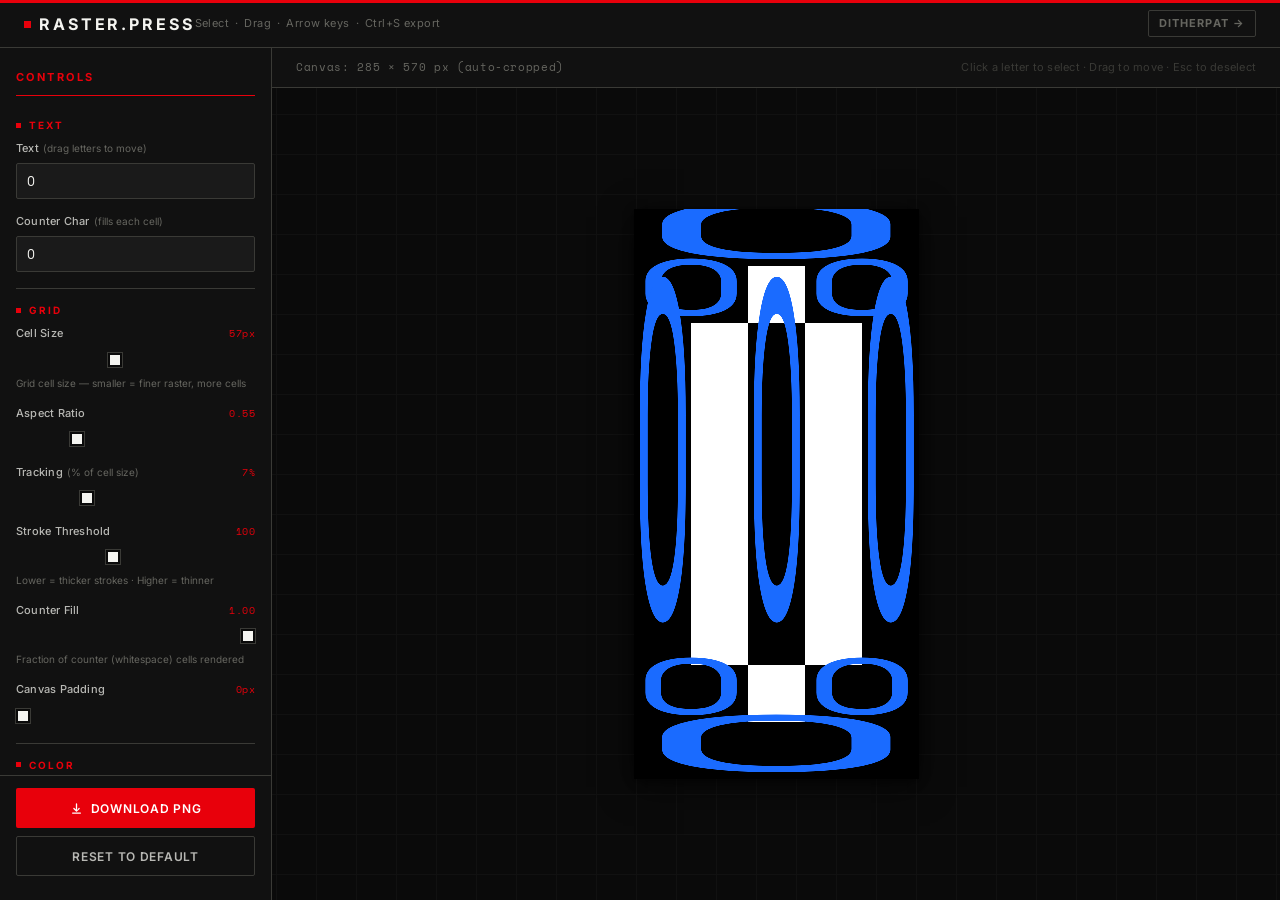
<file: index.html>
<!DOCTYPE html>
<html lang="en">
<head>
  <meta charset="UTF-8">
  <meta name="viewport" content="width=device-width, initial-scale=1.0">
  <title>RASTER.PRESS</title>
  <meta name="description" content="RASTER.PRESS Pixel Typography Creative Playground — per-letter rotation, scale, skew, gradient, grain, animation and more.">

  <link rel="preconnect" href="https://fonts.googleapis.com">
  <link rel="preconnect" href="https://fonts.gstatic.com" crossorigin>
  <link href="https://fonts.googleapis.com/css2?family=Space+Mono:ital,wght@0,400;0,700;1,400&family=Syne:wght@400;700;800&family=Inter:wght@300;400;500;600&family=Bebas+Neue&family=Anton&family=Fjalla+One&family=Barlow+Condensed:wght@400;600;800&family=Rokkitt:wght@400;700;900&family=Zilla+Slab:wght@400;700&family=Playfair+Display:ital,wght@0,400;0,700;0,900;1,700&family=Cormorant+Garamond:ital,wght@0,400;1,400;1,700&family=DM+Sans:wght@400;700;800&family=Righteous&family=Abril+Fatface&display=swap" rel="stylesheet">
  <link rel="stylesheet" href="style.css">
</head>
<body>

  <!-- ── Top Navigation Bar ───────────────────────── -->
  <nav class="topbar" role="banner">
    <div class="brand">
      <span class="brand-dot" aria-hidden="true"></span>
      <span class="brand-name">RASTER.PRESS</span>
    </div>
    <span class="topbar-hint">Select &thinsp;&middot;&thinsp; Drag &thinsp;&middot;&thinsp; Arrow keys &thinsp;&middot;&thinsp; Ctrl+S export</span>
    <a href="./ditherpat.html" style="margin-left:auto;font-size:11px;font-weight:700;color:var(--paper-3);text-decoration:none;letter-spacing:0.10em;text-transform:uppercase;transition:color 200ms ease;padding:4px 10px;border:1px solid var(--paper-4);border-radius:2px;" onmouseover="this.style.color='var(--paper)';this.style.borderColor='var(--paper-3)'" onmouseout="this.style.color='var(--paper-3)';this.style.borderColor='var(--paper-4)'">DitherPat →</a>
  </nav>

  <!-- ── Main Application Layout ──────────────────── -->
  <main class="main-layout" role="main">

    <!-- Left Control Panel -->
    <aside class="control-panel" role="complementary" aria-label="Controls">
      <div class="panel-scroll-area">
      <div class="panel-title">Controls</div>

      <!-- ── Per-Letter Panel (hidden by default) ── -->
      <div id="per-letter-panel" class="per-letter-panel" style="display:none;">
        <div class="selected-badge">
          <span class="badge-dot-sm"></span>
          <span id="selected-badge-text">Letter selected</span>
        </div>
        <div class="per-letter-inner">
          <div class="pl-header">✦ Per-Letter Overrides</div>

          <div class="control-group">
            <label class="control-label" for="pl-rotation">
              Rotation
              <span class="value-badge" id="pl-rotation-val">0°</span>
            </label>
            <input type="range" id="pl-rotation" class="slider" min="-180" max="180" value="0" step="1">
          </div>

          <div class="control-group">
            <label class="control-label" for="pl-scale">
              Scale
              <span class="value-badge" id="pl-scale-val">1×</span>
            </label>
            <input type="range" id="pl-scale" class="slider" min="0.25" max="3" value="1" step="0.05">
          </div>

          <div class="control-group">
            <label class="control-label" for="pl-skew">
              Skew
              <span class="hint-inline">(simulates italic)</span>
              <span class="value-badge" id="pl-skew-val">0°</span>
            </label>
            <input type="range" id="pl-skew" class="slider" min="-45" max="45" value="0" step="1">
          </div>

          <div class="control-group">
            <label class="control-label" for="pl-color">Fill Color Override</label>
            <div class="color-swatch-wrap">
              <input type="color" id="pl-color" class="color-input" value="#1a6bff">
              <span class="color-hex" id="pl-color-hex">#1a6bff</span>
            </div>
          </div>

          <div class="control-group">
            <label class="control-label" for="pl-fill-char">Fill Character Override</label>
            <input type="text" id="pl-fill-char" class="text-input" value="O" maxlength="2"
                   placeholder="Single char" autocomplete="off" spellcheck="false">
          </div>

          <div class="control-group">
            <label class="control-label" for="pl-kerning">
              Kerning
              <span class="hint-inline">(space before letter)</span>
              <span class="value-badge" id="pl-kerning-val">0.00</span>
            </label>
            <input type="range" id="pl-kerning" class="slider" min="-0.5" max="0.5" value="0" step="0.01">
          </div>

          <div class="control-group">
            <label class="control-label" for="pl-cell-size">
              Cell Size
              <span class="hint-inline">(re-rasterizes letter)</span>
              <span class="value-badge" id="pl-cell-size-val">Global</span>
            </label>
            <input type="range" id="pl-cell-size" class="slider" min="20" max="110" value="57" step="1">
            <button class="btn-cell-global" id="cell-size-global-btn">↺ Use Global</button>
          </div>

          <div class="pl-actions">
            <button class="btn-pl-reset" id="reset-letter-btn">↺ Reset Letter</button>
            <button class="btn-pl-deselect" id="deselect-btn">⤢ Deselect</button>
          </div>
        </div>

        <!-- Global controls accordion header -->
        <div class="accordion-header" id="global-accordion-header">
          <span>Global Controls</span>
          <span class="accordion-arrow">▾</span>
        </div>
      </div>

      <!-- ── Global Controls (collapsible accordion) ── -->
      <div id="global-controls-accordion">

        <!-- Text Section -->
        <div class="section-block">
          <div class="section-label">Text</div>

          <div class="control-group">
            <label class="control-label" for="big-text">
              Text
              <span class="hint-inline">(drag letters to move)</span>
            </label>
            <input type="text" id="big-text" class="text-input" value="O" maxlength="10"
                   placeholder="Type letters…" autocomplete="off" spellcheck="false">
          </div>

          <div class="control-group">
            <label class="control-label" for="small-text">
              Counter Char
              <span class="hint-inline">(fills each cell)</span>
            </label>
            <input type="text" id="small-text" class="text-input" value="O"
                   placeholder="Single char" autocomplete="off" spellcheck="false">
          </div>
        </div>

        <div class="panel-divider"></div>

        <!-- Grid Section -->
        <div class="section-block">
          <div class="section-label">Grid</div>

          <div class="control-group">
            <label class="control-label" for="pixel-height">
              Cell Size
              <span class="value-badge" id="pixel-height-val">57px</span>
            </label>
            <input type="range" id="pixel-height" class="slider" min="20" max="110" value="57" step="1">
            <p class="hint">Grid cell size — smaller = finer raster, more cells</p>
          </div>

          <div class="control-group">
            <label class="control-label" for="width-ratio">
              Aspect Ratio
              <span class="value-badge" id="width-ratio-val">0.55</span>
            </label>
            <input type="range" id="width-ratio" class="slider" min="0.25" max="1.5" value="0.55" step="0.01">
          </div>

          <div class="control-group">
            <label class="control-label" for="tracking">
              Tracking
              <span class="hint-inline">(% of cell size)</span>
              <span class="value-badge" id="tracking-val">7%</span>
            </label>
            <input type="range" id="tracking" class="slider" min="-0.30" max="1.00" value="0.07" step="0.01">
          </div>

          <div class="control-group">
            <label class="control-label" for="ink-threshold">
              Stroke Threshold
              <span class="value-badge" id="ink-threshold-val">100</span>
            </label>
            <input type="range" id="ink-threshold" class="slider" min="20" max="220" value="100" step="1">
            <p class="hint">Lower = thicker strokes · Higher = thinner</p>
          </div>

          <div class="control-group">
            <label class="control-label" for="fill-density">
              Counter Fill
              <span class="value-badge" id="fill-density-val">1.00</span>
            </label>
            <input type="range" id="fill-density" class="slider" min="0.05" max="1" value="1" step="0.01">
            <p class="hint">Fraction of counter (whitespace) cells rendered</p>
          </div>

          <div class="control-group">
            <label class="control-label" for="canvas-padding">
              Canvas Padding
              <span class="value-badge" id="canvas-padding-val">0px</span>
            </label>
            <input type="range" id="canvas-padding" class="slider" min="0" max="80" value="0" step="2">
          </div>
        </div>

        <div class="panel-divider"></div>

        <!-- Color Section -->
        <div class="section-block">
          <div class="section-label">Color</div>

          <div class="color-row">
            <div class="color-group">
              <label class="control-label" for="bg-color">Background</label>
              <div class="color-swatch-wrap">
                <input type="color" id="bg-color" class="color-input" value="#000000">
                <span class="color-hex" id="bg-color-hex">#000000</span>
              </div>
            </div>
            <div class="color-group">
              <label class="control-label" for="char-color">Fill Color</label>
              <div class="color-swatch-wrap">
                <input type="color" id="char-color" class="color-input" value="#1a6bff">
                <span class="color-hex" id="char-color-hex">#1a6bff</span>
              </div>
            </div>
          </div>

          <div class="control-group">
            <label class="control-label" for="hollow-color">Stroke Color</label>
            <div class="color-swatch-wrap">
              <input type="color" id="hollow-color" class="color-input" value="#ffffff">
              <span class="color-hex" id="hollow-color-hex">#ffffff</span>
            </div>
          </div>

          <!-- Gradient -->
          <div class="control-group">
            <label class="control-label">Gradient</label>
            <div class="grad-pills">
              <button class="grad-pill active" data-grad="none">None</button>
              <button class="grad-pill" data-grad="linear-h">→ H</button>
              <button class="grad-pill" data-grad="linear-v">↓ V</button>
              <button class="grad-pill" data-grad="radial">◎ Radial</button>
            </div>
          </div>

          <div id="gradient-colors" class="color-row" style="display:none;">
            <div class="color-group">
              <label class="control-label" for="gradient-a">From</label>
              <div class="color-swatch-wrap">
                <input type="color" id="gradient-a" class="color-input" value="#1a6bff">
                <span class="color-hex" id="gradient-a-hex">#1a6bff</span>
              </div>
            </div>
            <div class="color-group">
              <label class="control-label" for="gradient-b">To</label>
              <div class="color-swatch-wrap">
                <input type="color" id="gradient-b" class="color-input" value="#a371f7">
                <span class="color-hex" id="gradient-b-hex">#a371f7</span>
              </div>
            </div>
          </div>

          <!-- Grain -->
          <div class="control-group">
            <label class="control-label" for="grain-amount">
              Grain / Noise
              <span class="value-badge" id="grain-amount-val">0.00</span>
            </label>
            <input type="range" id="grain-amount" class="slider" min="0" max="1" value="0" step="0.01">
          </div>
        </div>

        <div class="panel-divider"></div>

        <!-- ── Gradient Layer Section ── -->
        <div class="section-block" id="gradient-layer-section">
          <div class="gl-header">
            <div class="section-label" style="margin-bottom:0">Gradient Layer</div>
            <label class="switch" title="Enable gradient layer">
              <input type="checkbox" id="gl-toggle">
              <span class="switch-track"></span>
            </label>
          </div>

          <div id="gl-body" style="display:none;">

            <!-- Opacity -->
            <div class="control-group" style="margin-top:12px">
              <label class="control-label" for="gl-opacity">
                Opacity
                <span class="value-badge" id="gl-opacity-val">100%</span>
              </label>
              <input type="range" id="gl-opacity" class="slider" min="0" max="1" value="1" step="0.01">
            </div>

            <!-- Blend target -->
            <div class="control-group">
              <label class="control-label">Apply To</label>
              <div class="layout-toggle" role="group">
                <button class="toggle-btn" data-blend="bg" id="gl-blend-bg">BG</button>
                <button class="toggle-btn" data-blend="fill" id="gl-blend-fill">Fill</button>
                <button class="toggle-btn active" data-blend="both" id="gl-blend-both">Both</button>
              </div>
            </div>

            <!-- Brush size -->
            <div class="control-group">
              <label class="control-label" for="gl-brush">
                Brush Size
                <span class="value-badge" id="gl-brush-val">16px</span>
              </label>
              <input type="range" id="gl-brush" class="slider" min="4" max="80" value="16" step="2">
            </div>

            <!-- Grain -->
            <div class="control-group">
              <label class="control-label" for="gl-grain">
                Grain
                <span class="value-badge" id="gl-grain-val">0%</span>
              </label>
              <input type="range" id="gl-grain" class="slider" min="0" max="1" value="0" step="0.01">
            </div>

            <!-- Stroke groups list -->
            <div class="control-group">
              <label class="control-label">Stroke Colors</label>
              <div id="gl-group-list" class="gl-group-list" aria-live="polite"></div>
              <button class="gl-add-btn" id="gl-add-group">
                <svg width="11" height="11" viewBox="0 0 11 11" fill="none" aria-hidden="true">
                  <path d="M5.5 1v9M1 5.5h9" stroke="currentColor" stroke-width="1.5" stroke-linecap="square"/>
                </svg>
                Add Color
              </button>
            </div>

            <!-- Paint mode hint -->
            <p class="hint gl-hint" id="gl-mode-hint">Click a [Draw] button then paint on the canvas. Press Esc to stop.</p>

            <!-- Clear -->
            <button class="btn btn-secondary" id="gl-clear" style="margin-top:4px">
              Clear All Strokes
            </button>

          </div>
        </div>


        <div class="section-block">
          <div class="section-label">Aesthetics</div>
          <div class="aesthetic-grid" id="aesthetic-grid"></div>
        </div>

        <div class="panel-divider"></div>

        <!-- Layout Section -->
        <div class="section-block">
          <div class="section-label">Layout</div>

          <div class="control-group">
            <label class="control-label">Arrangement</label>
            <div class="layout-toggle" role="group" aria-label="Layout arrangement">
              <button class="toggle-btn active" data-layout="horizontal" id="layout-h">Horizontal</button>
              <button class="toggle-btn" data-layout="vertical" id="layout-v">Vertical</button>
              <button class="toggle-btn" data-layout="grid" id="layout-g">Grid</button>
            </div>
          </div>

          <div class="control-group">
            <label class="control-label">Baseline Align</label>
            <div class="align-toggle" role="group" aria-label="Baseline alignment">
              <button class="toggle-btn" data-align="top">Top</button>
              <button class="toggle-btn" data-align="center">Center</button>
              <button class="toggle-btn active" data-align="bottom">Baseline</button>
            </div>
          </div>

          <div class="control-group overlap-row">
            <label class="control-label" for="allow-overlap">Overlap</label>
            <label class="switch">
              <input type="checkbox" id="allow-overlap">
              <span class="switch-track"></span>
            </label>
          </div>
        </div>

        <div class="panel-divider"></div>

        <!-- Font Section -->
        <div class="section-block">
          <div class="section-label">Font</div>

          <div class="control-group">
            <label class="control-label" for="font-weight">Weight</label>
            <select id="font-weight" class="select-input">
              <option value="100">100 — Thin</option>
              <option value="200">200 — ExtraLight</option>
              <option value="300">300 — Light</option>
              <option value="400" selected>400 — Regular</option>
              <option value="500">500 — Medium</option>
              <option value="600">600 — SemiBold</option>
              <option value="700">700 — Bold</option>
              <option value="800">800 — ExtraBold</option>
              <option value="900">900 — Black</option>
            </select>
          </div>

          <div class="control-group">
            <label class="control-label" for="font-family">Typeface</label>
            <select id="font-family" class="select-input">
              <optgroup label="─ Condensed Impact ─">
                <option value="Bebas Neue">Bebas Neue</option>
                <option value="Anton">Anton</option>
                <option value="Fjalla One">Fjalla One</option>
                <option value="Barlow Condensed">Barlow Condensed</option>
              </optgroup>
              <optgroup label="─ Geometric Slab ─">
                <option value="Rokkitt">Rokkitt</option>
                <option value="Zilla Slab">Zilla Slab</option>
              </optgroup>
              <optgroup label="─ Humanist Display ─">
                <option value="Playfair Display">Playfair Display</option>
                <option value="Cormorant Garamond">Cormorant Garamond</option>
              </optgroup>
              <optgroup label="─ Grotesque / Neo ─">
                <option value="DM Sans">DM Sans</option>
                <option value="Space Mono" selected>Space Mono</option>
                <option value="Syne">Syne</option>
                <option value="Inter">Inter</option>
              </optgroup>
              <optgroup label="─ Expressive ─">
                <option value="Righteous">Righteous</option>
                <option value="Abril Fatface">Abril Fatface</option>
              </optgroup>
              <optgroup label="─ System ─">
                <option value="Arial">Arial</option>
                <option value="Georgia">Georgia</option>
                <option value="Impact">Impact</option>
              </optgroup>
            </select>
          </div>
        </div>

        <div class="panel-divider"></div>

        <!-- Animation Section -->
        <div class="section-block">
          <div class="section-label">Animation</div>

          <div class="control-group">
            <label class="control-label">Mode</label>
            <div class="anim-toggle" role="group" aria-label="Animation mode">
              <button class="toggle-btn active" data-anim="none">Off</button>
              <button class="toggle-btn" data-anim="color-cycle">Colors</button>
              <button class="toggle-btn" data-anim="grain-shift">Grain</button>
              <button class="toggle-btn" data-anim="both">Both</button>
            </div>
          </div>

          <div id="anim-speed-wrap" style="display:none;">
            <div class="control-group">
              <label class="control-label" for="anim-speed">
                Speed
                <span class="value-badge" id="anim-speed-val">1.00×</span>
              </label>
              <input type="range" id="anim-speed" class="slider" min="0.1" max="4" value="1" step="0.1">
            </div>
          </div>

          <button class="btn btn-snapshot" id="snapshot-btn" style="display:none;">
            <svg class="btn-icon" viewBox="0 0 20 20" fill="currentColor" aria-hidden="true">
              <path d="M10 12a2 2 0 100-4 2 2 0 000 4z"/>
              <path fill-rule="evenodd" d="M.458 10C1.732 5.943 5.522 3 10 3s8.268 2.943 9.542 7c-1.274 4.057-5.064 7-9.542 7S1.732 14.057.458 10zM14 10a4 4 0 11-8 0 4 4 0 018 0z" clip-rule="evenodd"/>
            </svg>
            📷 Snapshot PNG
          </button>
        </div>

      </div><!-- end global-controls-accordion -->

      <!-- Panel spacer -->
      <div class="panel-spacer"></div>

      </div><!-- end panel-scroll-area -->

      <!-- Action Buttons (always visible, outside scroll area) -->
      <div class="panel-footer">
        <button class="btn btn-primary" id="download-btn">
          <svg class="btn-icon" viewBox="0 0 20 20" fill="currentColor" aria-hidden="true">
            <path d="M10 12.586L6.707 9.293a1 1 0 00-1.414 1.414l4 4a1 1 0 001.414 0l4-4a1 1 0 00-1.414-1.414L11 12.586V3a1 1 0 10-2 0v9.586z"/>
            <path d="M3 17a1 1 0 011-1h12a1 1 0 110 2H4a1 1 0 01-1-1z"/>
          </svg>
          Download PNG
        </button>
        <button class="btn btn-secondary" id="reset-btn">
          Reset to Default
        </button>
      </div>
    </aside>

    <!-- Canvas Workspace -->
    <section class="canvas-workspace" role="region" aria-label="Canvas preview">
      <div class="canvas-header">
        <span class="canvas-label" id="canvas-label">
          Canvas: — × — px (auto-cropped)
        </span>
        <span class="canvas-hint">Click a letter to select · Drag to move · Esc to deselect</span>
      </div>

      <div class="canvas-container" id="canvas-container">
        <div class="canvas-grid-bg"></div>
        <canvas id="poster-canvas" aria-label="Poster preview canvas"></canvas>
      </div>

      <div class="play-hint" id="play-hint" aria-hidden="true">
        <div class="play-icon">▶</div>
      </div>
    </section>

  </main>

  <!-- Toast notification -->
  <div class="toast" id="toast" role="alert" aria-live="polite"></div>

  <script src="gradient-engine.js"></script>
  <script src="app.js"></script>
</body>
</html>
</file>
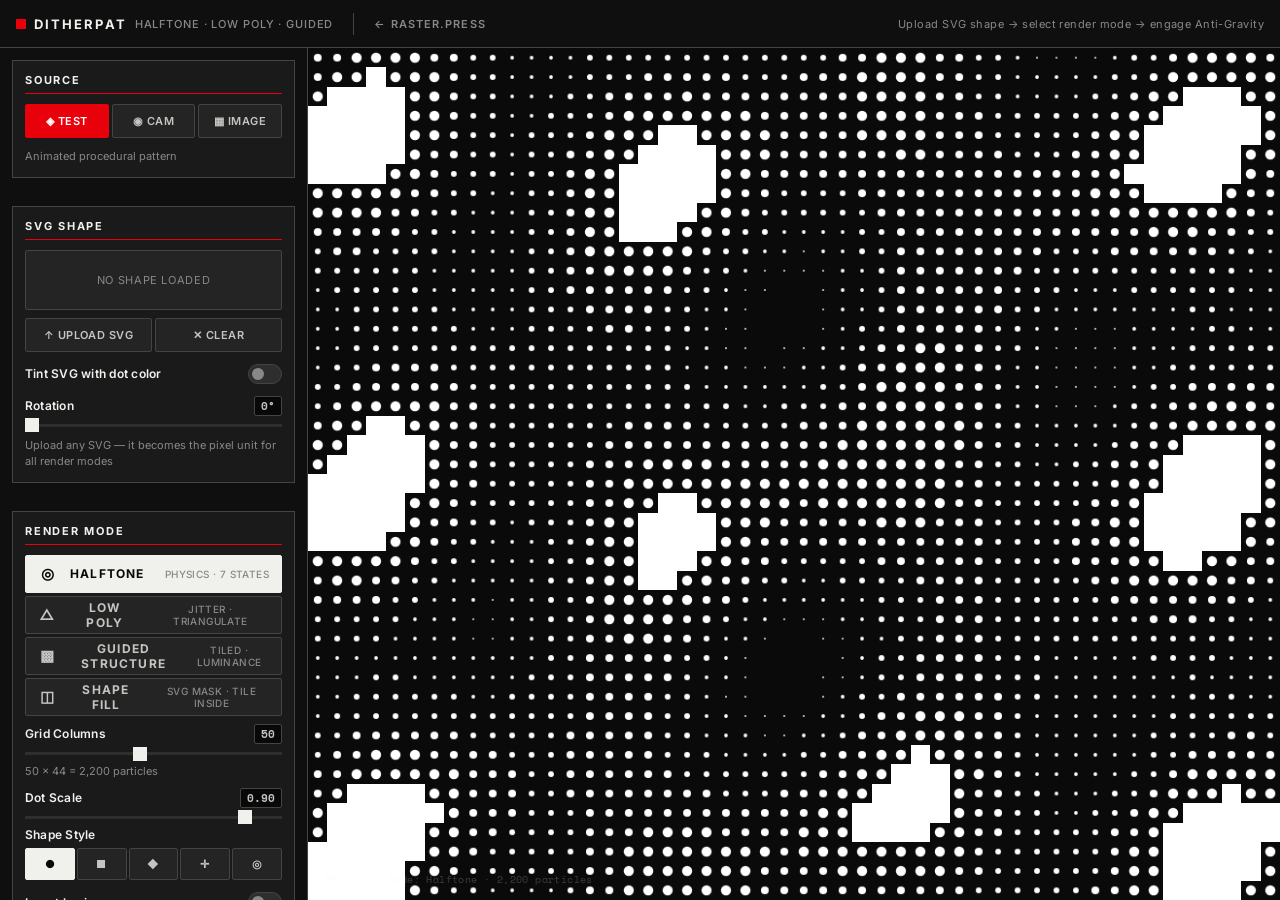
<file: ditherpat.html>
<!DOCTYPE html>
<html lang="en">
<head>
  <meta charset="UTF-8">
  <meta name="viewport" content="width=device-width, initial-scale=1.0">
  <title>DitherPat — Anti-Gravity Halftone Engine</title>
  <meta name="description" content="Real-time SVG halftone, low-poly generative, and guided structure pattern engine with Anti-Gravity physics.">
  <link rel="preconnect" href="https://fonts.googleapis.com">
  <link rel="preconnect" href="https://fonts.gstatic.com" crossorigin>
  <link href="https://fonts.googleapis.com/css2?family=Inter:wght@400;500;600;700&family=Space+Mono:wght@400;700&display=swap" rel="stylesheet">
  <style>
    *, *::before, *::after { box-sizing: border-box; margin: 0; padding: 0; }

    :root {
      /* ── Ink scale (dark backgrounds) */
      --ink:      #080808;
      --ink-2:    #0f0f0f;
      --ink-3:    #1a1a1a;
      --ink-4:    #242424;
      --ink-5:    #2e2e2e;
      /* ── Paper scale (light text) */
      --paper:    #f0f0ec;    /* primary text   — ~17:1 on ink */
      --paper-2:  #c4c4c0;   /* secondary text  — ~8.5:1 on ink */
      --paper-3:  #888886;   /* muted / AA min  — ~4.6:1 on ink */
      --paper-4:  #444442;   /* borders */
      --paper-5:  #2a2a28;   /* subtle borders */
      /* ── Accent */
      --red:      #e8000b;
      --red-dim:  rgba(232,0,11,0.12);
      /* ── Type */
      --font:     'Inter', 'Helvetica Neue', Helvetica, Arial, sans-serif;
      --mono:     'Space Mono', monospace;
      /* ── Geometry */
      --panel-w:  308px;
      --topbar-h: 48px;
      --r1: 2px;
      --r2: 4px;
      /* ── Spacing (8-pt grid) */
      --g1: 4px; --g2: 8px; --g3: 12px; --g4: 16px; --g5: 20px; --g6: 24px;
      /* ── Motion */
      --dur: 180ms;
      --ease: cubic-bezier(0.4,0,0.2,1);
      /* ── Type scale */
      --t-2xs: 10px; --t-xs: 11px; --t-sm: 12px; --t-base: 13px; --t-md: 14px;
    }

    html, body {
      height: 100%; background: var(--ink); color: var(--paper);
      font-family: var(--font); font-size: var(--t-base); overflow: hidden;
      -webkit-font-smoothing: antialiased;
    }

    /* ══════════════════════════════════════════
       TOPBAR
    ══════════════════════════════════════════ */
    .topbar {
      height: var(--topbar-h);
      background: var(--ink-2);
      border-bottom: 1px solid var(--paper-4);
      display: flex; align-items: center;
      padding: 0 var(--g4); gap: var(--g5);
      position: fixed; top: 0; left: 0; right: 0; z-index: 100;
    }
    .brand { display: flex; align-items: center; gap: var(--g2); }
    .brand-sq { width: 10px; height: 10px; background: var(--red); flex-shrink: 0; }
    .brand-name { font-size: var(--t-base); font-weight: 700; letter-spacing: 0.16em; text-transform: uppercase; color: var(--paper); }
    .brand-sub  { font-size: var(--t-xs); font-weight: 500; color: var(--paper-3); letter-spacing: 0.08em; text-transform: uppercase; }
    .topbar-sep { width: 1px; height: 22px; background: var(--paper-4); flex-shrink: 0; }
    .topbar-back {
      font-size: var(--t-xs); font-weight: 600; color: var(--paper-3);
      text-decoration: none; letter-spacing: 0.10em; text-transform: uppercase;
      transition: color var(--dur) var(--ease);
    }
    .topbar-back:hover { color: var(--paper); }
    .topbar-hint { margin-left: auto; font-size: var(--t-xs); color: var(--paper-3); letter-spacing: 0.04em; }

    /* ══════════════════════════════════════════
       LAYOUT
    ══════════════════════════════════════════ */
    .dp-layout { display: flex; height: calc(100vh - var(--topbar-h)); margin-top: var(--topbar-h); }

    /* ══════════════════════════════════════════
       PANEL
    ══════════════════════════════════════════ */
    .dp-panel {
      width: var(--panel-w); flex-shrink: 0;
      background: var(--ink-2); border-right: 1px solid var(--paper-4);
      display: flex; flex-direction: column; overflow: hidden;
    }
    .dp-panel-scroll {
      flex: 1; overflow-y: auto; overflow-x: hidden;
      padding: var(--g3); display: flex; flex-direction: column; gap: var(--g3);
      scrollbar-width: thin; scrollbar-color: var(--paper-4) transparent;
    }
    .dp-panel-scroll::-webkit-scrollbar { width: 4px; }
    .dp-panel-scroll::-webkit-scrollbar-track { background: transparent; }
    .dp-panel-scroll::-webkit-scrollbar-thumb { background: var(--paper-4); border-radius: 2px; }
    .panel-footer { padding: var(--g3); border-top: 1px solid var(--paper-4); background: var(--ink-2); }

    /* ── Section block — each section lives in its own contained box */
    .section-block {
      display: flex; flex-direction: column; gap: var(--g2);
      background: var(--ink-3);
      border: 1px solid var(--paper-4);
      padding: var(--g3);
    }
    .section-label {
      font-size: var(--t-xs); font-weight: 700; letter-spacing: 0.16em;
      text-transform: uppercase; color: var(--paper);
      border-bottom: 1px solid var(--red); padding-bottom: 6px; margin-bottom: 2px;
    }
    .panel-divider { height: 1px; background: var(--paper-4); margin: 2px 0; }

    /* ── Control group */
    .control-group { display: flex; flex-direction: column; gap: 6px; }
    .control-label {
      font-size: var(--t-sm); font-weight: 600; color: var(--paper);
      letter-spacing: 0.02em; display: flex; align-items: center; gap: var(--g2);
      line-height: 1.3;
    }
    .value-badge {
      margin-left: auto; font-family: var(--mono); font-size: var(--t-xs);
      background: var(--ink); color: var(--paper-2);
      padding: 2px 6px; border-radius: var(--r1);
      border: 1px solid var(--paper-4); letter-spacing: 0;
      flex-shrink: 0;
    }
    .hint { font-size: var(--t-xs); color: var(--paper-3); line-height: 1.5; margin-top: 2px; }

    /* ══════════════════════════════════════════
       SLIDER
    ══════════════════════════════════════════ */
    .slider {
      -webkit-appearance: none; appearance: none; width: 100%;
      height: 3px; background: var(--ink-5); border-radius: 0; outline: none; cursor: pointer;
      margin-top: 2px;
    }
    .slider::-webkit-slider-thumb {
      -webkit-appearance: none; width: 14px; height: 14px;
      background: var(--paper); border-radius: 0; cursor: pointer;
      transition: background var(--dur) var(--ease), transform var(--dur) var(--ease);
    }
    .slider::-webkit-slider-thumb:hover { background: var(--red); transform: scale(1.15); }
    .slider::-moz-range-thumb {
      width: 14px; height: 14px; background: var(--paper);
      border: none; border-radius: 0; cursor: pointer;
    }

    /* ══════════════════════════════════════════
       TOGGLE GROUP (shape style)
    ══════════════════════════════════════════ */
    .toggle-group { display: flex; gap: 2px; }
    .toggle-btn {
      flex: 1; height: 32px;
      background: var(--ink-4); border: 1px solid var(--paper-4); border-radius: var(--r1);
      color: var(--paper-2); font-family: var(--font); font-size: var(--t-xs);
      font-weight: 600; letter-spacing: 0.06em; text-transform: uppercase;
      cursor: pointer; transition: all var(--dur) var(--ease);
    }
    .toggle-btn:hover { background: var(--ink-5); color: var(--paper); border-color: var(--paper-3); }
    .toggle-btn.active { background: var(--paper); border-color: var(--paper); color: var(--ink); }

    /* ══════════════════════════════════════════
       COLOR SWATCH
    ══════════════════════════════════════════ */
    .color-row { display: flex; gap: var(--g2); }
    .color-group { flex: 1; display: flex; flex-direction: column; gap: 5px; }
    .color-swatch-wrap {
      display: flex; align-items: center; gap: var(--g2);
      background: var(--ink-4); border: 1px solid var(--paper-4);
      border-radius: var(--r1); padding: 6px 9px; cursor: pointer;
      transition: border-color var(--dur) var(--ease);
    }
    .color-swatch-wrap:hover { border-color: var(--paper-2); }
    .color-input {
      -webkit-appearance: none; width: 20px; height: 20px;
      border: none; padding: 0; cursor: pointer; border-radius: var(--r1); background: transparent;
    }
    .color-input::-webkit-color-swatch-wrapper { padding: 0; }
    .color-input::-webkit-color-swatch { border: none; border-radius: var(--r1); }
    .color-hex { font-family: var(--mono); font-size: var(--t-xs); color: var(--paper-2); letter-spacing: 0; }

    /* ══════════════════════════════════════════
       SWITCH TOGGLE
    ══════════════════════════════════════════ */
    .switch { display: inline-flex; cursor: pointer; flex-shrink: 0; }
    .switch-track {
      width: 34px; height: 20px; background: var(--ink-5);
      border: 1px solid var(--paper-4); border-radius: 10px;
      position: relative; transition: all var(--dur) var(--ease);
    }
    .switch-track::after {
      content: ''; position: absolute; top: 3px; left: 3px;
      width: 12px; height: 12px; background: var(--paper-3);
      border-radius: 50%; transition: all var(--dur) var(--ease);
    }
    input[type="checkbox"]:checked + .switch-track { background: var(--red); border-color: var(--red); }
    input[type="checkbox"]:checked + .switch-track::after { transform: translateX(14px); background: #fff; }
    input[type="checkbox"] { display: none; }
    .switch-row {
      display: flex; align-items: center; justify-content: space-between;
      gap: var(--g2); min-height: 28px;
    }
    .switch-row .control-label { margin: 0; flex: 1; }

    /* ══════════════════════════════════════════
       SOURCE / ACTION BUTTONS
    ══════════════════════════════════════════ */
    .source-row { display: flex; gap: 3px; flex-wrap: wrap; }
    .source-btn {
      flex: 1; min-width: 44px; height: 34px;
      background: var(--ink-4); border: 1px solid var(--paper-4); border-radius: var(--r1);
      color: var(--paper-2); font-family: var(--font); font-size: var(--t-xs);
      font-weight: 600; letter-spacing: 0.04em; text-transform: uppercase;
      cursor: pointer; transition: all var(--dur) var(--ease);
      display: flex; align-items: center; justify-content: center; gap: 4px; white-space: nowrap;
    }
    .source-btn:hover { border-color: var(--paper-2); color: var(--paper); background: var(--ink-5); }
    .source-btn.active { background: var(--red); border-color: var(--red); color: #fff; }

    /* ══════════════════════════════════════════
       SVG PREVIEW
    ══════════════════════════════════════════ */
    .svg-preview {
      width: 100%; height: 60px;
      background: var(--ink-4); border: 1px solid var(--paper-4); border-radius: var(--r1);
      display: flex; align-items: center; justify-content: center;
      overflow: hidden; position: relative;
    }
    .svg-preview img { max-width: 80%; max-height: 80%; object-fit: contain; }
    .svg-preview-hint {
      font-size: var(--t-xs); color: var(--paper-3);
      letter-spacing: 0.06em; text-transform: uppercase;
    }
    .svg-preview-label {
      position: absolute; top: 5px; right: 7px;
      font-size: var(--t-xs); color: var(--red); font-weight: 700; letter-spacing: 0.08em;
    }

    /* ══════════════════════════════════════════
       RENDER MODE BUTTONS
    ══════════════════════════════════════════ */
    .rmode-group { display: flex; flex-direction: column; gap: 3px; }
    .rmode-btn {
      width: 100%; height: 38px;
      background: var(--ink-4); border: 1px solid var(--paper-4); border-radius: var(--r1);
      color: var(--paper-2); font-family: var(--font); font-size: var(--t-sm);
      font-weight: 700; letter-spacing: 0.10em; text-transform: uppercase;
      cursor: pointer; transition: all var(--dur) var(--ease);
      display: flex; align-items: center; padding: 0 var(--g3); gap: var(--g3);
    }
    .rmode-btn:hover { border-color: var(--paper-2); color: var(--paper); background: var(--ink-5); }
    .rmode-btn.active { background: var(--paper); border-color: var(--paper); color: var(--ink); }
    .rmode-icon { font-size: 15px; width: 20px; text-align: center; flex-shrink: 0; }
    .rmode-desc { font-size: var(--t-2xs); font-weight: 500; letter-spacing: 0.04em; color: var(--paper-3); margin-left: auto; }

    /* ══════════════════════════════════════════
       SUB-CONTROLS (collapsible)
    ══════════════════════════════════════════ */
    .sub-controls {
      overflow: hidden; max-height: 0; opacity: 0;
      transition: max-height 420ms var(--ease), opacity 280ms var(--ease);
      display: flex; flex-direction: column; gap: var(--g2);
    }
    .sub-controls.visible { max-height: 1400px; opacity: 1; }

    /* ══════════════════════════════════════════
       ANTI-GRAVITY BUTTON
    ══════════════════════════════════════════ */
    .ag-toggle {
      width: 100%; height: 52px;
      background: var(--ink-4); border: 2px solid var(--paper-4); border-radius: var(--r1);
      color: var(--paper-2); font-family: var(--font); font-size: var(--t-base);
      font-weight: 700; letter-spacing: 0.16em; text-transform: uppercase;
      cursor: pointer; display: flex; align-items: center; justify-content: center; gap: var(--g3);
      transition: all 300ms var(--ease); position: relative; overflow: hidden;
    }
    .ag-toggle::before {
      content: ''; position: absolute; inset: 0;
      background: var(--red); opacity: 0; transition: opacity 300ms var(--ease);
    }
    .ag-toggle:hover { border-color: var(--red); color: var(--paper); }
    .ag-toggle:hover::before { opacity: 0.12; }
    .ag-toggle.active { border-color: var(--red); color: #fff; animation: ag-pulse 2s ease-in-out infinite; }
    .ag-toggle.active::before { opacity: 1; }
    .ag-toggle .ag-icon { font-size: 18px; position: relative; }
    .ag-toggle.active .ag-icon { animation: float-icon 1.5s ease-in-out infinite; }
    .ag-toggle span:not(.ag-icon) { position: relative; }

    @keyframes ag-pulse { 0%,100% { box-shadow: 0 0 0 0 rgba(232,0,11,0.4); } 50% { box-shadow: 0 0 0 8px rgba(232,0,11,0); } }
    @keyframes float-icon { 0%,100% { transform: translateY(0); } 50% { transform: translateY(-4px); } }

    /* ══════════════════════════════════════════
       CANVAS AREA
    ══════════════════════════════════════════ */
    .dp-canvas-area { flex: 1; position: relative; overflow: hidden; background: #000; }
    #dp-canvas { display: block; width: 100%; height: 100%; cursor: crosshair; }

    .dp-stats {
      position: absolute; bottom: var(--g3); left: var(--g4);
      font-family: var(--mono); font-size: 10px; color: rgba(240,240,236,0.22);
      letter-spacing: 0.04em; pointer-events: none; line-height: 1.7;
    }

    /* Mode badge */
    .dp-mode-badge {
      position: absolute; top: var(--g3); left: var(--g4);
      font-size: var(--t-xs); font-weight: 700; letter-spacing: 0.14em;
      text-transform: uppercase; color: var(--red); pointer-events: none;
      opacity: 0; transition: opacity 300ms var(--ease);
    }
    .dp-mode-badge.visible { opacity: 1; animation: blink-badge 1.5s step-end infinite; }
    @keyframes blink-badge { 0%,100% { opacity: 1; } 50% { opacity: 0.2; } }

    /* ══════════════════════════════════════════
       SMALL / SECONDARY BUTTONS
    ══════════════════════════════════════════ */
    .btn-sm {
      height: 32px; width: 100%;
      background: var(--ink-4); border: 1px dashed var(--paper-4); border-radius: var(--r1);
      color: var(--paper-2); font-family: var(--font); font-size: var(--t-xs);
      font-weight: 600; letter-spacing: 0.08em; text-transform: uppercase;
      cursor: pointer; transition: all var(--dur) var(--ease);
    }
    .btn-sm:hover { border-color: var(--paper-2); color: var(--paper); border-style: solid; background: var(--ink-5); }

    /* ══════════════════════════════════════════
       EXPORT BUTTONS — fully visible at rest
    ══════════════════════════════════════════ */
    .btn-export {
      width: 100%; height: 38px;
      background: var(--ink-4); border: 1px solid var(--paper-3); border-radius: var(--r1);
      color: var(--paper); font-family: var(--font); font-size: var(--t-sm);
      font-weight: 700; letter-spacing: 0.10em; text-transform: uppercase;
      cursor: pointer; transition: all var(--dur) var(--ease);
    }
    .btn-export:hover { border-color: var(--paper); background: var(--ink-5); }
    .btn-export:active { background: var(--red); border-color: var(--red); }

    /* ══════════════════════════════════════════
       TOAST
    ══════════════════════════════════════════ */
    .dp-toast {
      position: fixed; bottom: var(--g5); left: 50%;
      transform: translateX(-50%) translateY(16px);
      background: var(--paper); color: var(--ink);
      font-size: var(--t-xs); font-weight: 700; letter-spacing: 0.08em; text-transform: uppercase;
      padding: var(--g2) var(--g5); border-radius: var(--r1);
      opacity: 0; pointer-events: none; transition: all 240ms var(--ease); z-index: 999;
    }
    .dp-toast.show { opacity: 1; transform: translateX(-50%) translateY(0); }

    /* ══════════════════════════════════════════
       HIDDEN INPUTS
    ══════════════════════════════════════════ */
    #img-file-input, #svg-file-input, #sf-pattern-input, #sf-body-input { display: none; }

    /* ══════════════════════════════════════════
       REDUCED MOTION
    ══════════════════════════════════════════ */
    @media (prefers-reduced-motion: reduce) {
      *, *::before, *::after { animation: none !important; transition-duration: 0.01ms !important; }
    }
  </style>
</head>
<body>

<!-- ── Topbar ──────────────────────────────────────── -->
<nav class="topbar" role="banner">
  <div class="brand">
    <span class="brand-sq" aria-hidden="true"></span>
    <span class="brand-name">DitherPat</span>
    <span class="brand-sub">Halftone · Low Poly · Guided</span>
  </div>
  <span class="topbar-sep" aria-hidden="true"></span>
  <a href="./index.html" class="topbar-back">← RASTER.PRESS</a>
  <span class="topbar-hint" aria-hidden="true">Upload SVG shape → select render mode → engage Anti-Gravity</span>
</nav>

<!-- ── Layout ──────────────────────────────────────── -->
<div class="dp-layout">

  <!-- Control Panel -->
  <aside class="dp-panel" role="complementary">
    <div class="dp-panel-scroll">

      <!-- ── Source ── -->
      <div class="section-block">
        <div class="section-label">Source</div>
        <div class="source-row">
          <button class="source-btn active" id="src-test">◈ Test</button>
          <button class="source-btn" id="src-webcam">◉ Cam</button>
          <button class="source-btn" id="src-image">▦ Image</button>
        </div>
        <input type="file" id="img-file-input" accept="image/*">
        <p class="hint" id="source-hint">Animated procedural pattern</p>
      </div>

      <div class="panel-divider"></div>

      <!-- ── SVG Shape ── -->
      <div class="section-block">
        <div class="section-label">SVG Shape</div>

        <div class="svg-preview" id="svg-preview">
          <span class="svg-preview-hint">No shape loaded</span>
        </div>

        <div class="source-row">
          <button class="source-btn" id="svg-upload-btn">↑ Upload SVG</button>
          <button class="source-btn" id="svg-clear-btn">✕ Clear</button>
        </div>
        <input type="file" id="svg-file-input" accept=".svg,image/svg+xml">
        <input type="file" id="sf-pattern-input" accept=".svg,image/svg+xml">
        <input type="file" id="sf-body-input" accept=".svg,image/svg+xml">

        <div class="switch-row">
          <span class="control-label">Tint SVG with dot color</span>
          <label class="switch">
            <input type="checkbox" id="svg-tint">
            <span class="switch-track"></span>
          </label>
        </div>

        <div class="control-group">
          <label class="control-label" for="svg-rotation">
            Rotation
            <span class="value-badge" id="svg-rotation-val">0°</span>
          </label>
          <input type="range" id="svg-rotation" class="slider" min="0" max="360" value="0" step="1">
        </div>

        <p class="hint">Upload any SVG — it becomes the pixel unit for all render modes</p>
      </div>

      <div class="panel-divider"></div>

      <!-- ── Render Mode ── -->
      <div class="section-block">
        <div class="section-label">Render Mode</div>

        <div class="rmode-group">
          <button class="rmode-btn active" data-rmode="halftone" id="rmode-halftone">
            <span class="rmode-icon">◎</span>
            Halftone
            <span class="rmode-desc">Physics · 7 states</span>
          </button>
          <button class="rmode-btn" data-rmode="lowpoly" id="rmode-lowpoly">
            <span class="rmode-icon">△</span>
            Low Poly
            <span class="rmode-desc">Jitter · Triangulate</span>
          </button>
          <button class="rmode-btn" data-rmode="guided" id="rmode-guided">
            <span class="rmode-icon">▩</span>
            Guided Structure
            <span class="rmode-desc">Tiled · Luminance</span>
          </button>
          <button class="rmode-btn" data-rmode="shapefill" id="rmode-shapefill">
            <span class="rmode-icon">◫</span>
            Shape Fill
            <span class="rmode-desc">SVG mask · tile inside</span>
          </button>
        </div>

        <!-- Halftone sub-controls -->
        <div class="sub-controls visible" id="sub-halftone">
          <div class="control-group">
            <label class="control-label" for="grid-cols">
              Grid Columns
              <span class="value-badge" id="grid-cols-val">50</span>
            </label>
            <input type="range" id="grid-cols" class="slider" min="10" max="100" value="50" step="1">
            <p class="hint" id="grid-info">50 × 28 = 1,400 particles</p>
          </div>

          <div class="control-group">
            <label class="control-label" for="dot-scale">
              Dot Scale
              <span class="value-badge" id="dot-scale-val">0.90</span>
            </label>
            <input type="range" id="dot-scale" class="slider" min="0.2" max="1.0" value="0.9" step="0.01">
          </div>

          <div class="control-group">
            <label class="control-label">Shape Style</label>
            <div class="toggle-group" id="shape-style-group">
              <button class="toggle-btn active" data-shape="circle">●</button>
              <button class="toggle-btn" data-shape="square">■</button>
              <button class="toggle-btn" data-shape="diamond">◆</button>
              <button class="toggle-btn" data-shape="cross">✛</button>
              <button class="toggle-btn" data-shape="ring">◎</button>
            </div>
          </div>

          <div class="switch-row">
            <span class="control-label">Invert luminance</span>
            <label class="switch">
              <input type="checkbox" id="invert-lum">
              <span class="switch-track"></span>
            </label>
          </div>
        </div>

        <!-- Low Poly sub-controls -->
        <div class="sub-controls" id="sub-lowpoly">
          <div class="control-group">
            <label class="control-label" for="lp-cols">
              Density
              <span class="value-badge" id="lp-cols-val">20</span>
            </label>
            <input type="range" id="lp-cols" class="slider" min="5" max="60" value="20" step="1">
          </div>
          <div class="control-group">
            <label class="control-label" for="lp-jitter">
              Jitter
              <span class="value-badge" id="lp-jitter-val">0.70</span>
            </label>
            <input type="range" id="lp-jitter" class="slider" min="0.0" max="1.0" value="0.7" step="0.05">
            <p class="hint">0 = rigid grid · 1 = organic randomness</p>
          </div>
          <div class="switch-row">
            <span class="control-label">Use image colors</span>
            <label class="switch">
              <input type="checkbox" id="lp-image-color" checked>
              <span class="switch-track"></span>
            </label>
          </div>
          <div class="switch-row">
            <span class="control-label">Show edges</span>
            <label class="switch">
              <input type="checkbox" id="lp-edges">
              <span class="switch-track"></span>
            </label>
          </div>
          <button class="btn-sm" id="lp-regen">↺ Regenerate Mesh</button>
        </div>

        <!-- Guided Structure sub-controls -->
        <div class="sub-controls" id="sub-guided">
          <div class="control-group">
            <label class="control-label" for="guided-cols">
              Grid Density
              <span class="value-badge" id="guided-cols-val">30</span>
            </label>
            <input type="range" id="guided-cols" class="slider" min="5" max="80" value="30" step="1">
          </div>
          <div class="control-group">
            <label class="control-label" for="guided-threshold">
              Threshold
              <span class="value-badge" id="guided-threshold-val">50%</span>
            </label>
            <input type="range" id="guided-threshold" class="slider" min="0" max="100" value="50" step="1">
            <p class="hint">Luminance above this → show shape</p>
          </div>
          <div class="control-group">
            <label class="control-label">Tiling Mode</label>
            <div class="toggle-group">
              <button class="toggle-btn active" data-tiling="alt">Alt</button>
              <button class="toggle-btn" data-tiling="quad">Quad</button>
              <button class="toggle-btn" data-tiling="mirror">Mirror</button>
            </div>
          </div>
          <div class="switch-row">
            <span class="control-label">Scale by luminance</span>
            <label class="switch">
              <input type="checkbox" id="guided-scale-lum" checked>
              <span class="switch-track"></span>
            </label>
          </div>
        </div>

        <!-- Shape Fill sub-controls -->
        <div class="sub-controls" id="sub-shapefill">

          <div class="section-label" style="font-size:10px;border-bottom-color:var(--paper-4);">① Pattern Shape</div>
          <div class="svg-preview" id="sf-pattern-preview">
            <span class="svg-preview-hint">No pattern loaded</span>
          </div>
          <div class="source-row">
            <button class="source-btn" id="sf-pattern-btn">↑ Upload Pattern</button>
            <button class="source-btn" id="sf-pattern-clear">✕</button>
          </div>

          <div class="section-label" style="font-size:10px;border-bottom-color:var(--paper-4);margin-top:6px;">② Body Shape (mask)</div>
          <div class="svg-preview" id="sf-body-preview">
            <span class="svg-preview-hint">No body loaded</span>
          </div>
          <div class="source-row">
            <button class="source-btn" id="sf-body-btn">↑ Upload Body</button>
            <button class="source-btn" id="sf-body-clear">✕</button>
          </div>

          <div class="control-group">
            <label class="control-label" for="sf-grid-cols">
              Grid Density
              <span class="value-badge" id="sf-grid-cols-val">40</span>
            </label>
            <input type="range" id="sf-grid-cols" class="slider" min="5" max="120" value="40" step="1">
          </div>

          <div class="control-group">
            <label class="control-label" for="sf-pattern-scale">
              Pattern Scale
              <span class="value-badge" id="sf-pattern-scale-val">0.85</span>
            </label>
            <input type="range" id="sf-pattern-scale" class="slider" min="0.1" max="1.5" value="0.85" step="0.01">
          </div>

          <div class="control-group">
            <label class="control-label" for="sf-pattern-rotation">
              Pattern Rotation
              <span class="value-badge" id="sf-pattern-rotation-val">0°</span>
            </label>
            <input type="range" id="sf-pattern-rotation" class="slider" min="0" max="360" value="0" step="1">
          </div>

          <div class="control-group">
            <label class="control-label" for="sf-threshold">
              Mask Threshold
              <span class="value-badge" id="sf-threshold-val">30</span>
            </label>
            <input type="range" id="sf-threshold" class="slider" min="0" max="200" value="30" step="5">
            <p class="hint">Alpha level to detect inside body shape</p>
          </div>

          <div class="control-group">
            <label class="control-label" for="sf-body-color">Body BG Color</label>
            <div class="color-swatch-wrap" id="sf-body-color-wrap">
              <input type="color" id="sf-body-color" class="color-input" value="#1a1aee">
              <span class="color-hex" id="sf-body-color-hex">#1a1aee</span>
            </div>
          </div>

          <div class="switch-row">
            <span class="control-label">Show body behind pattern</span>
            <label class="switch">
              <input type="checkbox" id="sf-show-body" checked>
              <span class="switch-track"></span>
            </label>
          </div>

          <div class="control-group" id="sf-body-opacity-group">
            <label class="control-label" for="sf-body-opacity">
              Body opacity
              <span class="value-badge" id="sf-body-opacity-val">0.40</span>
            </label>
            <input type="range" id="sf-body-opacity" class="slider" min="0" max="1" value="0.4" step="0.01">
          </div>

          <div class="switch-row">
            <span class="control-label">Tint body with body color</span>
            <label class="switch">
              <input type="checkbox" id="sf-tint-body" checked>
              <span class="switch-track"></span>
            </label>
          </div>

          <div class="switch-row">
            <span class="control-label">Tint pattern with dot color</span>
            <label class="switch">
              <input type="checkbox" id="sf-tint-pattern" checked>
              <span class="switch-track"></span>
            </label>
          </div>

          <p class="hint">Pattern color = Shape color in Color panel<br>Body BG picks are above</p>
        </div>

      <div class="panel-divider"></div>

      <!-- ── Color ── -->
      <div class="section-block">
        <div class="section-label">Color</div>
        <div class="color-row">
          <div class="color-group">
            <label class="control-label" for="dot-color">Shape</label>
            <div class="color-swatch-wrap" id="dot-color-wrap">
              <input type="color" id="dot-color" class="color-input" value="#ffffff">
              <span class="color-hex" id="dot-color-hex">#ffffff</span>
            </div>
          </div>
          <div class="color-group">
            <label class="control-label" for="bg-color">BG</label>
            <div class="color-swatch-wrap" id="bg-color-wrap">
              <input type="color" id="bg-color" class="color-input" value="#0a0a0a">
              <span class="color-hex" id="bg-color-hex">#0a0a0a</span>
            </div>
          </div>
        </div>
        <div class="control-group">
          <label class="control-label" for="dot-opacity">
            Opacity
            <span class="value-badge" id="dot-opacity-val">1.00</span>
          </label>
          <input type="range" id="dot-opacity" class="slider" min="0.1" max="1" value="1" step="0.01">
        </div>

        <div class="switch-row">
          <span class="control-label" style="display:flex;flex-direction:column;gap:2px;">
            Monotone
            <span style="font-size:10px;font-weight:400;color:var(--paper-4);">Flat color, binary threshold</span>
          </span>
          <label class="switch">
            <input type="checkbox" id="monotone-toggle">
            <span class="switch-track"></span>
          </label>
        </div>

        <div class="control-group" id="monotone-thr-group" style="display:none;">
          <label class="control-label" for="monotone-thr">
            Cut threshold
            <span class="value-badge" id="monotone-thr-val">50%</span>
          </label>
          <input type="range" id="monotone-thr" class="slider" min="0" max="100" value="50" step="1">
          <p class="hint">Luminance ≥ threshold → full color · below → hidden</p>
        </div>
      </div>

      <div class="panel-divider"></div>

      <!-- ── Physics (Halftone only) ── -->
      <div class="section-block" id="physics-section">
        <div class="section-label">Physics</div>

        <button class="ag-toggle" id="ag-toggle" aria-pressed="false">
          <span class="ag-icon" aria-hidden="true">⬆</span>
          <span>Anti-Gravity</span>
        </button>

        <div class="sub-controls" id="ag-controls">
          <div class="control-group">
            <label class="control-label" for="buoyancy">
              Buoyancy
              <span class="value-badge" id="buoyancy-val">0.15</span>
            </label>
            <input type="range" id="buoyancy" class="slider" min="0.01" max="1.0" value="0.15" step="0.01">
          </div>
          <div class="control-group">
            <label class="control-label" for="drag-force">
              Air Drag
              <span class="value-badge" id="drag-val">0.92</span>
            </label>
            <input type="range" id="drag-force" class="slider" min="0.70" max="0.99" value="0.92" step="0.01">
          </div>
          <div class="control-group">
            <label class="control-label" for="repulsion-str">
              Mouse Repulsion
              <span class="value-badge" id="repulsion-val">80</span>
            </label>
            <input type="range" id="repulsion-str" class="slider" min="0" max="300" value="80" step="5">
          </div>
          <div class="control-group">
            <label class="control-label" for="repulsion-r">
              Repulsion Radius
              <span class="value-badge" id="repulsion-r-val">120px</span>
            </label>
            <input type="range" id="repulsion-r" class="slider" min="20" max="400" value="120" step="10">
          </div>
          <div class="control-group">
            <label class="control-label" for="turbulence">
              Turbulence
              <span class="value-badge" id="turbulence-val">0.00</span>
            </label>
            <input type="range" id="turbulence" class="slider" min="0" max="2.0" value="0" step="0.05">
          </div>
        </div>

        <div class="control-group">
          <label class="control-label" for="snap-str">
            Snap Speed
            <span class="value-badge" id="snap-val">0.08</span>
          </label>
          <input type="range" id="snap-str" class="slider" min="0.01" max="0.40" value="0.08" step="0.01">
        </div>
      </div>

    </div><!-- /scroll -->

    <div class="panel-footer">
      <div style="display:flex;gap:4px;">
        <button class="btn-export" id="export-png-btn" style="flex:1;">↓ PNG</button>
        <button class="btn-export" id="export-svg-btn" style="flex:1;border-color:var(--red);color:var(--red);" onmouseover="this.style.background='var(--red)';this.style.color='#fff'" onmouseout="this.style.background='';this.style.color='var(--red)'">↓ SVG</button>
      </div>
      <p style="font-size:10px;color:var(--paper-4);margin-top:6px;line-height:1.4;">SVG = true vectors · all 3 modes · embeds custom shape</p>
    </div>
  </aside>

  <!-- Canvas area -->
  <main class="dp-canvas-area" id="dp-canvas-area">
    <canvas id="dp-canvas"></canvas>
    <div class="dp-mode-badge" id="dp-mode-badge">⬆ Anti-Gravity Active</div>
    <div class="dp-stats" id="dp-stats">FPS: — · Mode: Halftone · Particles: —</div>
  </main>

</div>

<div class="dp-toast" id="dp-toast" role="alert"></div>

<script>
'use strict';

/* ════════════════════════════════════════════════════════════════════
   DitherPatEngine — v2
   Render modes: Halftone (physics) · Low Poly (triangulation) · Guided Structure (tiled SVG)
   SVG shape support: upload any SVG as the pixel/shape unit
   ════════════════════════════════════════════════════════════════════ */

class DitherPatEngine {

  constructor(canvasEl) {
    this.canvas = canvasEl;
    this.ctx    = canvasEl.getContext('2d', { alpha: false });

    /* ── Core settings ────────────────────────── */
    this.gridCols    = 50;
    this.gridRows    = 0;
    this.cellW       = 0;
    this.cellH       = 0;
    this.dotScale    = 0.90;
    this.dotColor    = '#ffffff';
    this.bgColor     = '#0a0a0a';
    this.dotOpacity  = 1.0;
    this.shapeStyle  = 'circle';
    this.invertLum   = false;
    this.monotone    = false;   // flat color — binary on/off, no opacity/size graduation
    this.monotoneThr = 0.50;   // luminance threshold for monotone mode (0..1)
    this.svgRotation  = 0;     // degrees (0-360) applied to uploaded SVG shape

    /* ── SVG shape ────────────────────────────── */
    this.svgImage    = null;   // HTMLImageElement
    this.svgDataURL  = null;
    this.tintSVG     = false;

    /* ── Render mode ──────────────────────────── */
    this.renderMode  = 'halftone'; // 'halftone' | 'lowpoly' | 'guided'

    /* ── Physics (halftone mode) ──────────────── */
    this.antiGravity  = false;
    this.buoyancy     = 0.15;
    this.drag         = 0.92;
    this.repulsionStr = 80;
    this.repulsionR   = 120;
    this.snapStrength = 0.08;
    this.turbulence   = 0.0;

    /* ── Low poly settings ────────────────────── */
    this.lpCols          = 20;
    this.lpJitter        = 0.70;
    this.lpUseImageColor = true;
    this.lpShowEdges     = false;
    this.lpTriangles     = [];   // [{a,b,c} — each is {x,y}]
    this._lpDirty        = true; // needs recompute

    /* ── Guided structure settings ────────────── */
    this.guidedCols      = 30;
    this.guidedThreshold = 0.50; // luminance 0..1
    this.guidedTiling    = 'alt'; // 'alt' | 'quad' | 'mirror'
    this.guidedScaleLum  = true;

    /* ── Shape Fill mode ──────────────────────── */
    this.sfPatternSVG     = null;   // small repeating shape
    this.sfPatternDataURL = null;
    this.sfBodySVG        = null;   // stencil/mask shape
    this.sfBodyDataURL    = null;
    this.sfBodyOffscreen  = null;   // rasterized body for mask detection
    this.sfBodyOffCtx     = null;
    this.sfBodyData       = null;   // Uint8ClampedArray pixel data
    this.sfBodyRes        = 512;    // offscreen resolution for mask
    this.sfGridCols       = 40;
    this.sfPatternScale   = 0.85;
    this.sfBodyColor      = '#1a1aee';
    this.sfBodyOpacity    = 0.40;
    this.sfShowBody       = true;
    this.sfTintBody       = true;
    this.sfTintPattern    = true;
    this.sfThreshold      = 30;    // alpha threshold (0-255) to detect inside body
    this.sfPatternRotation = 0;    // degrees (0-360) rotation for each pattern tile

    /* ── Source ───────────────────────────────── */
    this.sourceMode  = 'test';
    this.videoEl     = this._makeVideo();
    this.imageEl     = null;
    this._testT      = 0;

    /* ── State ────────────────────────────────── */
    this.particles   = [];
    this.svgCache    = new Map();
    this.mouse       = { x: -9999, y: -9999 };
    this.rafId       = null;
    this._fps        = 0;
    this._fpsFrames  = 0;
    this._fpsLast    = performance.now();

    /* ── Off-screen for sampling ──────────────── */
    this.offscreen   = document.createElement('canvas');
    this.offCtx      = this.offscreen.getContext('2d', { willReadFrequently: true });
    this._imgDataBuf = null;

    this._bindMouse();
    this._buildGrid();
    this._startLoop();
  }

  /* ═══════════════════════════════════════════════
     GRID BUILD
     ═══════════════════════════════════════════════ */
  _buildGrid() {
    const cw = this.canvas.width;
    const ch = this.canvas.height;
    this.cellW    = cw / this.gridCols;
    this.gridRows = Math.max(1, Math.round(ch / this.cellW));
    this.cellH    = ch / this.gridRows;
    const needed  = this.gridCols * this.gridRows;

    if (this.particles.length !== needed) {
      this.particles = new Array(needed);
      for (let r = 0; r < this.gridRows; r++) {
        for (let c = 0; c < this.gridCols; c++) {
          const idx = r * this.gridCols + c;
          const hx  = c * this.cellW + this.cellW * 0.5;
          const hy  = r * this.cellH + this.cellH * 0.5;
          this.particles[idx] = { homeX: hx, homeY: hy, x: hx, y: hy, vx: 0, vy: 0, state: 0, col: c, row: r };
        }
      }
    } else {
      for (let r = 0; r < this.gridRows; r++) {
        for (let c = 0; c < this.gridCols; c++) {
          const p = this.particles[r * this.gridCols + c];
          p.homeX = c * this.cellW + this.cellW * 0.5;
          p.homeY = r * this.cellH + this.cellH * 0.5;
          p.col = c; p.row = r;
        }
      }
    }

    this.offscreen.width  = this.gridCols;
    this.offscreen.height = this.gridRows;
    this._imgDataBuf = this.offCtx.createImageData(this.gridCols, this.gridRows);
    this.svgCache.clear();
    this._lpDirty = true;
  }

  /* ═══════════════════════════════════════════════
     SVG SHAPE CACHE
     Key: "state:style:svgLoaded:color:scale:W"
     Pre-renders each state to an OffscreenCanvas.
     ═══════════════════════════════════════════════ */
  _getCache(state) {
    if (state === 0) return null;
    const svgKey = this.svgImage ? 'svg' : 'builtin';
    const key    = `${state}:${this.shapeStyle}:${svgKey}:${this.dotColor}:${this.dotScale}:${this.cellW | 0}:${this.svgRotation | 0}`;
    let oc = this.svgCache.get(key);
    if (oc) return oc;

    const w = Math.ceil(this.cellW);
    const h = Math.ceil(this.cellH);
    oc = document.createElement('canvas');
    oc.width = w; oc.height = h;
    const octx = oc.getContext('2d');
    this._drawShape(octx, state, this.dotColor, w, h);
    this.svgCache.set(key, oc);
    return oc;
  }

  /* Seven luminance states. If SVG is loaded, use it. Otherwise use built-in shapes. */
  _drawShape(ctx, state, color, w, h) {
    const FRACS = [0, 0.10, 0.21, 0.33, 0.45, 0.58, 1.0];
    const frac  = FRACS[Math.min(state, 6)];
    const maxR  = Math.min(w, h) * 0.5 * this.dotScale;
    const r     = maxR * frac;
    const cx    = w * 0.5, cy = h * 0.5;

    /* ── SVG shape ──────────────────────────── */
    if (this.svgImage) {
      if (state === 0) return;
      const size = (state === 6 ? 1.0 : frac) * this.dotScale;
      const sw   = w * size;
      const sh   = h * size;
      ctx.globalAlpha = this.dotOpacity;
      ctx.save();
      ctx.translate(w * 0.5, h * 0.5);
      if (this.svgRotation) ctx.rotate(this.svgRotation * Math.PI / 180);
      ctx.drawImage(this.svgImage, -sw * 0.5, -sh * 0.5, sw, sh);
      // Tint: paint color over SVG using source-atop
      if (this.tintSVG) {
        ctx.globalCompositeOperation = 'source-atop';
        ctx.fillStyle = color;
        ctx.fillRect(-sw * 0.5, -sh * 0.5, sw, sh);
        ctx.globalCompositeOperation = 'source-over';
      }
      ctx.restore();
      ctx.globalAlpha = 1;
      return;
    }

    /* ── Built-in shapes ────────────────────── */
    ctx.globalAlpha = this.dotOpacity;
    ctx.fillStyle   = color;
    ctx.strokeStyle = color;

    switch (this.shapeStyle) {
      case 'circle':
        if (state === 6) { ctx.fillRect(0, 0, w, h); break; }
        ctx.beginPath(); ctx.arc(cx, cy, r, 0, Math.PI * 2); ctx.fill();
        break;
      case 'square':
        if (state === 6) { ctx.fillRect(0, 0, w, h); break; }
        ctx.fillRect(cx - r, cy - r, r * 2, r * 2);
        break;
      case 'diamond':
        ctx.save(); ctx.translate(cx, cy); ctx.rotate(Math.PI / 4);
        const s = state === 6 ? maxR * Math.SQRT2 : r * Math.SQRT2;
        ctx.fillRect(-s*0.5, -s*0.5, s, s);
        ctx.restore();
        break;
      case 'cross': {
        const arm = r, t = Math.max(1, arm * 0.45);
        if (state === 6) { ctx.fillRect(0, 0, w, h); break; }
        ctx.fillRect(cx - t, cy - arm, t*2, arm*2);
        ctx.fillRect(cx - arm, cy - t, arm*2, t*2);
        break;
      }
      case 'ring':
        if (state === 6)     { ctx.fillRect(0, 0, w, h); break; }
        if (state <= 1)      { ctx.beginPath(); ctx.arc(cx, cy, r, 0, Math.PI*2); ctx.fill(); break; }
        ctx.beginPath();
        ctx.arc(cx, cy, r, 0, Math.PI*2);
        ctx.arc(cx, cy, Math.max(0, r * (1 - frac*0.6)), 0, Math.PI*2, true);
        ctx.fill();
        break;
    }
    ctx.globalAlpha = 1;
  }

  /* ═══════════════════════════════════════════════
     SOURCE SAMPLING
     ═══════════════════════════════════════════════ */
  _makeVideo() {
    const v = document.createElement('video');
    v.autoplay = true; v.muted = true; v.playsInline = true;
    return v;
  }

  _sampleSource() {
    const w = this.gridCols, h = this.gridRows;
    if (this.sourceMode === 'test') {
      this._testT += 0.016;
      return this._fillTestPattern(w, h, this._testT);
    }
    if (this.sourceMode === 'image' && this.imageEl) {
      this.offCtx.drawImage(this.imageEl, 0, 0, w, h);
    } else if (this.sourceMode === 'video' && this.videoEl.readyState >= 2) {
      this.offCtx.drawImage(this.videoEl, 0, 0, w, h);
    } else {
      this._testT += 0.016;
      return this._fillTestPattern(w, h, this._testT);
    }
    return this.offCtx.getImageData(0, 0, w, h);
  }

  _fillTestPattern(w, h, t) {
    const d = this._imgDataBuf.data;
    const a = t * 0.7, b = t * 0.55, c = t * 0.4;
    for (let y = 0; y < h; y++) {
      const ny = y / h;
      for (let x = 0; x < w; x++) {
        const nx = x / w;
        const v  = (Math.sin(nx*Math.PI*7+a)*0.33 + Math.sin(ny*Math.PI*5-b)*0.33 + Math.sin((nx+ny)*Math.PI*4.5+c)*0.34)*0.5+0.5;
        const lum = v * 255 | 0;
        const i = (y*w+x)*4;
        d[i] = d[i+1] = d[i+2] = lum; d[i+3] = 255;
      }
    }
    this.offCtx.putImageData(this._imgDataBuf, 0, 0);
    return this._imgDataBuf;
  }

  _luminanceAt(imgData, gx, gy) {
    const w = this.gridCols, h = this.gridRows;
    const ix = ((Math.floor(gx) % w) + w) % w;
    const iy = ((Math.floor(gy) % h) + h) % h;
    const i  = (iy * w + ix) * 4;
    const d  = imgData.data;
    return 0.299*d[i] + 0.587*d[i+1] + 0.114*d[i+2];
  }

  _rgbAt(imgData, gx, gy) {
    const w = this.gridCols, h = this.gridRows;
    const ix = Math.min(w-1, Math.max(0, Math.floor(gx)));
    const iy = Math.min(h-1, Math.max(0, Math.floor(gy)));
    const i  = (iy * w + ix) * 4;
    const d  = imgData.data;
    return [d[i], d[i+1], d[i+2]];
  }

  _lumToState(lum255) {
    let n = lum255 / 255;
    if (this.invertLum) n = 1 - n;
    // Monotone: binary — shape is fully ON (state 6) or fully OFF (state 0)
    if (this.monotone) return n >= this.monotoneThr ? 6 : 0;
    // Graduated halftone — 7 size states
    if (n < 0.06) return 0;
    if (n < 0.18) return 1;
    if (n < 0.33) return 2;
    if (n < 0.50) return 3;
    if (n < 0.66) return 4;
    if (n < 0.82) return 5;
    return 6;
  }

  /* ═══════════════════════════════════════════════
     LOW POLY — Jittered grid triangulation
     ═══════════════════════════════════════════════ */
  computeLowPolyMesh() {
    const cw   = this.canvas.width;
    const ch   = this.canvas.height;
    const cols = this.lpCols;
    const rows = Math.round(cols * ch / cw);
    const csx  = cw / cols;
    const csy  = ch / rows;
    const j    = this.lpJitter;

    // Build point grid with edge-pinning
    const pts  = [];
    for (let r = 0; r <= rows; r++) {
      for (let c = 0; c <= cols; c++) {
        const edgeX = (c === 0 || c === cols);
        const edgeY = (r === 0 || r === rows);
        const jx    = edgeX ? 0 : (Math.random() - 0.5) * csx * j;
        const jy    = edgeY ? 0 : (Math.random() - 0.5) * csy * j;
        pts.push({ x: c * csx + jx, y: r * csy + jy });
      }
    }

    // Build triangles: 2 per grid cell, alternating diagonal
    const tris = [];
    const stride = cols + 1;
    for (let r = 0; r < rows; r++) {
      for (let c = 0; c < cols; c++) {
        const tl = r * stride + c;
        const tr = tl + 1;
        const bl = (r+1) * stride + c;
        const br = bl + 1;
        if ((r + c) % 2 === 0) {
          tris.push([pts[tl], pts[tr], pts[br]]);
          tris.push([pts[tl], pts[br], pts[bl]]);
        } else {
          tris.push([pts[tl], pts[tr], pts[bl]]);
          tris.push([pts[tr], pts[br], pts[bl]]);
        }
      }
    }
    this.lpTriangles = tris;
    this._lpDirty    = false;
  }

  _frameLowPoly(imgData) {
    if (this._lpDirty || this.lpTriangles.length === 0) this.computeLowPolyMesh();

    const ctx  = this.ctx;
    const cw   = this.canvas.width;
    const ch   = this.canvas.height;
    const tris = this.lpTriangles;
    const gCols = this.gridCols;
    const gRows = this.gridRows;

    ctx.lineWidth = this.lpShowEdges ? 0.5 : 0;

    for (let i = 0; i < tris.length; i++) {
      const [a, b, c] = tris[i];

      // Centroid position → sample image
      const cx  = (a.x + b.x + c.x) / 3;
      const cy  = (a.y + b.y + c.y) / 3;
      const gx  = cx / cw * gCols;
      const gy  = cy / ch * gRows;
      const lum = this._luminanceAt(imgData, gx, gy);

      // Fill color
      let fillStyle;
      if (this.monotone) {
        // Flat monotone: skip triangles below threshold, rest = solid dot color
        if (lum / 255 < this.monotoneThr) { ctx.globalAlpha = 1; continue; }
        fillStyle = this.dotColor;
        ctx.globalAlpha = this.dotOpacity;
      } else if (this.lpUseImageColor) {
        const [r, g, bv] = this._rgbAt(imgData, gx, gy);
        fillStyle = `rgb(${r},${g},${bv})`;
      } else {
        // Use dot color, modulate opacity by luminance
        fillStyle = this.dotColor;
        ctx.globalAlpha = lum / 255 * this.dotOpacity;
      }

      // Draw filled triangle
      ctx.beginPath();
      ctx.moveTo(a.x, a.y);
      ctx.lineTo(b.x, b.y);
      ctx.lineTo(c.x, c.y);
      ctx.closePath();

      if (this.svgImage) {
        /* ── SVG mode: clip triangle → draw SVG ── */
        ctx.save();
        ctx.clip();
        // Tint with luminance if tintSVG, else raw SVG colors
        if (this.tintSVG) {
          const [r, g, bv] = this._rgbAt(imgData, gx, gy);
          ctx.globalAlpha = this.dotOpacity;
          ctx.drawImage(this.svgImage, 0, 0, cw, ch);
          ctx.globalCompositeOperation = 'source-atop';
          ctx.fillStyle = `rgb(${r},${g},${bv})`;
          ctx.fillRect(0, 0, cw, ch);
          ctx.globalCompositeOperation = 'source-over';
        } else {
          ctx.globalAlpha = this.dotOpacity;
          ctx.drawImage(this.svgImage, 0, 0, cw, ch);
        }
        ctx.restore();
      } else {
        ctx.fillStyle = fillStyle;
        ctx.fill();
        if (this.lpShowEdges) {
          ctx.strokeStyle = this.bgColor;
          ctx.stroke();
        }
      }

      ctx.globalAlpha = 1;
    }
  }

  /* ═══════════════════════════════════════════════
     GUIDED STRUCTURE — tiled SVG or shape grid
     Each cell shows the shape in an orientation
     determined by (row + col) parity, visible/sized
     by luminance.
     ═══════════════════════════════════════════════ */
  _frameGuided(imgData) {
    const ctx   = this.ctx;
    const cw    = this.canvas.width;
    const ch    = this.canvas.height;
    const cols  = this.guidedCols;
    const rows  = Math.max(1, Math.round(cols * ch / cw));
    const cellW = cw / cols;
    const cellH = ch / rows;
    const gCols = this.gridCols;
    const gRows = this.gridRows;
    const thr   = this.guidedThreshold;

    for (let r = 0; r < rows; r++) {
      for (let c = 0; c < cols; c++) {
        // Sample luminance at this cell
        const gx  = c / cols * gCols + 0.5;
        const gy  = r / rows * gRows + 0.5;
        const lum = this._luminanceAt(imgData, gx, gy);
        const n   = lum / 255;

        // Skip if below threshold (monotone uses its own threshold)
        const effectiveThr = this.monotone ? this.monotoneThr : thr;
        if (n < effectiveThr) continue;

        // Scale factor — monotone always 1.0 (no luminance graduation)
        const scale = (!this.monotone && this.guidedScaleLum)
          ? ((n - thr) / (1 - thr + 0.001))
          : 1.0;
        if (scale < 0.05) continue;

        // Rotation angle based on tiling mode and cell position
        let angle = 0;
        const parity = (r + c) % 4;
        switch (this.guidedTiling) {
          case 'alt':
            angle = parity % 2 === 0 ? 0 : Math.PI;
            break;
          case 'quad':
            angle = parity * Math.PI * 0.5;
            break;
          case 'mirror':
            angle = parity % 2 === 0 ? 0 : Math.PI * 0.5;
            if ((r % 2) === 1) angle += Math.PI;
            break;
        }

        // Cell center
        const px = c * cellW + cellW * 0.5;
        const py = r * cellH + cellH * 0.5;

        ctx.save();
        ctx.translate(px, py);
        ctx.rotate(angle);
        ctx.globalAlpha = Math.min(1, scale) * this.dotOpacity;

        const hw = cellW * 0.5 * scale * this.dotScale;
        const hh = cellH * 0.5 * scale * this.dotScale;

        if (this.svgImage) {
          ctx.drawImage(this.svgImage, -hw, -hh, hw * 2, hh * 2);
          if (this.tintSVG) {
            ctx.globalCompositeOperation = 'source-atop';
            ctx.fillStyle = this.dotColor;
            ctx.fillRect(-hw, -hh, hw * 2, hh * 2);
            ctx.globalCompositeOperation = 'source-over';
          }
        } else {
          // Draw built-in shape at scaled size
          ctx.fillStyle = this.dotColor;
          ctx.strokeStyle = this.dotColor;
          this._drawBuiltinAtSize(ctx, -hw, -hh, hw * 2, hh * 2);
        }

        ctx.restore();
        ctx.globalAlpha = 1;
      }
    }
  }

  /* ═══════════════════════════════════════════════
     SHAPE FILL MODE
     Body SVG defines the mask region.
     Pattern SVG tiles inside the masked area.
     ═══════════════════════════════════════════════ */

  /** Rasterize body SVG to offscreen canvas for fast pixel-level mask sampling. */
  _rasterizeBodySVG() {
    if (!this.sfBodySVG) return;
    const res = this.sfBodyRes;
    if (!this.sfBodyOffscreen) {
      this.sfBodyOffscreen = document.createElement('canvas');
      this.sfBodyOffscreen.width = res;
      this.sfBodyOffscreen.height = res;
      this.sfBodyOffCtx = this.sfBodyOffscreen.getContext('2d', { willReadFrequently: true });
    }
    this.sfBodyOffCtx.clearRect(0, 0, res, res);
    this.sfBodyOffCtx.drawImage(this.sfBodySVG, 0, 0, res, res);
    this.sfBodyData = this.sfBodyOffCtx.getImageData(0, 0, res, res).data;
  }

  /** Returns true when canvas-normalised position (nx, ny) falls inside the body mask. */
  _isInsideBody(nx, ny) {
    if (!this.sfBodyData) return false;
    const res = this.sfBodyRes;
    const bx  = Math.min(res - 1, Math.max(0, Math.floor(nx * res)));
    const by  = Math.min(res - 1, Math.max(0, Math.floor(ny * res)));
    const i   = (by * res + bx) * 4;
    const d   = this.sfBodyData;
    // Primary: alpha channel (works for SVGs with transparent background)
    if (d[i + 3] > this.sfThreshold) return true;
    // Fallback: luminance (for opaque-background SVGs)
    const lum = 0.299 * d[i] + 0.587 * d[i + 1] + 0.114 * d[i + 2];
    return lum > this.sfThreshold;
  }

  _frameShapeFill() {
    const ctx = this.ctx;
    const cw  = this.canvas.width;
    const ch  = this.canvas.height;

    // No body loaded — show instruction
    if (!this.sfBodySVG) {
      ctx.fillStyle = 'rgba(244,244,240,0.10)';
      ctx.textAlign = 'center';
      ctx.font = '600 13px Inter, sans-serif';
      ctx.fillText('Upload a Body SVG to define the mask', cw * 0.5, ch * 0.5 - 10);
      ctx.font = '400 11px Inter, sans-serif';
      ctx.fillStyle = 'rgba(244,244,240,0.04)';
      ctx.fillText('Then upload a Pattern SVG as the fill unit', cw * 0.5, ch * 0.5 + 12);
      return;
    }

    // 1. Draw body shape as background layer
    if (this.sfShowBody) {
      ctx.drawImage(this.sfBodySVG, 0, 0, cw, ch);
      if (this.sfTintBody) {
        ctx.globalCompositeOperation = 'source-atop';
        ctx.globalAlpha = this.sfBodyOpacity;
        ctx.fillStyle = this.sfBodyColor;
        ctx.fillRect(0, 0, cw, ch);
        ctx.globalCompositeOperation = 'source-over';
        ctx.globalAlpha = 1;
      }
    }

    // 2. Pattern grid — only inside body mask
    const cols  = this.sfGridCols;
    const rows  = Math.max(1, Math.round(cols * ch / cw));
    const cellW = cw / cols;
    const cellH = ch / rows;

    for (let r = 0; r < rows; r++) {
      for (let c = 0; c < cols; c++) {
        const px = c * cellW + cellW * 0.5;
        const py = r * cellH + cellH * 0.5;

        if (!this._isInsideBody(px / cw, py / ch)) continue;

        const sw = cellW * this.sfPatternScale;
        const sh = cellH * this.sfPatternScale;
        const sx = px - sw * 0.5;
        const sy = py - sh * 0.5;

        ctx.globalAlpha = this.dotOpacity;

        if (this.sfPatternSVG) {
          ctx.save();
          ctx.translate(px, py);
          if (this.sfPatternRotation) ctx.rotate(this.sfPatternRotation * Math.PI / 180);
          ctx.drawImage(this.sfPatternSVG, -sw * 0.5, -sh * 0.5, sw, sh);
          if (this.sfTintPattern) {
            ctx.globalCompositeOperation = 'source-atop';
            ctx.fillStyle = this.dotColor;
            ctx.fillRect(-sw * 0.5, -sh * 0.5, sw, sh);
            ctx.globalCompositeOperation = 'source-over';
          }
          ctx.restore();
        } else {
          // Fallback: filled circle
          ctx.fillStyle = this.dotColor;
          ctx.beginPath();
          ctx.arc(px, py, Math.min(cellW, cellH) * 0.5 * this.sfPatternScale, 0, Math.PI * 2);
          ctx.fill();
        }

        ctx.globalAlpha = 1;
      }
    }
  }

  async loadSFPatternSVG(file) {
    const [svgText, dataURL] = await Promise.all([
      file.text(),
      new Promise((res, rej) => { const r = new FileReader(); r.onload = e => res(e.target.result); r.onerror = rej; r.readAsDataURL(file); })
    ]);
    return new Promise((resolve, reject) => {
      const img = new Image();
      img.onload = () => {
        img._rawText = svgText;           // keep raw SVG for vector export
        this.sfPatternSVG    = img;
        this.sfPatternDataURL = dataURL;
        resolve(img);
      };
      img.onerror = reject;
      img.src = dataURL;
    });
  }

  async loadSFBodySVG(file) {
    const [svgText, dataURL] = await Promise.all([
      file.text(),
      new Promise((res, rej) => { const r = new FileReader(); r.onload = e => res(e.target.result); r.onerror = rej; r.readAsDataURL(file); })
    ]);
    return new Promise((resolve, reject) => {
      const img = new Image();
      img.onload = () => {
        img._rawText = svgText;           // keep raw SVG for vector export
        this.sfBodySVG     = img;
        this.sfBodyDataURL = dataURL;
        this._rasterizeBodySVG();
        resolve(img);
      };
      img.onerror = reject;
      img.src = dataURL;
    });
  }

  /**
   * SVG Export — Shape Fill mode (fully vector).
   *
   * Body SVG  → <symbol id="dp-sf-body"> + <use> covering full canvas
   * Pattern SVG → <symbol id="dp-sf-pat"> + grid of <use> elements clipped to body
   * Tinting   → feFlood filter applied to <use> elements (no rasterization)
   */
  _svgExportShapeFill(lines, cw, ch) {
    const f = n => n.toFixed(2);

    /* ── 1. Body layer ── */
    if (this.sfShowBody && this.sfBodySVG) {
      const opAttr = this.sfBodyOpacity < 1 ? ` opacity="${this.sfBodyOpacity.toFixed(2)}"` : '';
      if (this.sfBodySVG._rawText) {
        // Vector body: use the #dp-sf-body group defined in <defs> with explicit scale
        const tintFilt = this.sfTintBody ? ` filter="url(#dp-sf-body-tint)"` : '';
        if (this.sfTintBody) {
          lines.push(`<defs><filter id="dp-sf-body-tint"><feFlood flood-color="${this.sfBodyColor}" result="c"/><feComposite in="c" in2="SourceGraphic" operator="in"/></filter></defs>`);
        }
        // Scale body SVG from natural dims to canvas size
        const [nw, nh] = this._exportBodyDims || [cw, ch];
        const scaleX = (cw / nw).toFixed(4), scaleY = (ch / nh).toFixed(4);
        lines.push(`<use href="#dp-sf-body" transform="scale(${scaleX},${scaleY})"${tintFilt}${opAttr}/>`);
      } else {
        // Fallback: rasterized PNG (old behavior for non-text-loaded bodies)
        const bTmp = document.createElement('canvas');
        bTmp.width = cw; bTmp.height = ch;
        const bCtx = bTmp.getContext('2d');
        bCtx.drawImage(this.sfBodySVG, 0, 0, cw, ch);
        if (this.sfTintBody) {
          bCtx.globalCompositeOperation = 'source-atop';
          bCtx.fillStyle = this.sfBodyColor;
          bCtx.fillRect(0, 0, cw, ch);
        }
        const opAttrFb = this.sfBodyOpacity < 1 ? ` opacity="${this.sfBodyOpacity.toFixed(2)}"` : '';
        lines.push(`<image href="${bTmp.toDataURL('image/png')}" x="0" y="0" width="${cw}" height="${ch}"${opAttrFb}/>`);
      }
    }

    if (!this.sfBodyData) return;   // body mask not ready

    /* ── 2. Grid of pattern tiles ── */
    const cols   = this.sfGridCols;
    const rows   = Math.max(1, Math.round(cols * ch / cw));
    const cellW  = cw / cols;
    const cellH  = ch / rows;
    const opAttr = this.dotOpacity < 1 ? ` opacity="${this.dotOpacity.toFixed(2)}"` : '';
    const tintFilt = (this.sfTintPattern && this.sfPatternSVG) ? ' filter="url(#dp-sf-tint)"' : '';
    const fillAttr = (!this.sfPatternSVG) ? ` fill="${this.dotColor}"` : '';

    const shapes = [];
    for (let r = 0; r < rows; r++) {
      for (let c = 0; c < cols; c++) {
        const px = c * cellW + cellW * 0.5;
        const py = r * cellH + cellH * 0.5;
        if (!this._isInsideBody(px / cw, py / ch)) continue;

        const sw = cellW * this.sfPatternScale;
        const sh = cellH * this.sfPatternScale;
        const sx = px - sw * 0.5;
        const sy = py - sh * 0.5;

        if (this.sfPatternSVG && this._exportPatDims) {
          // Vector: explicit transform scale from natural dims to display size
          const [nw, nh] = this._exportPatDims;
          let xfm;
          if (this.sfPatternRotation) {
            // Rotate around tile center, then position
            xfm = `translate(${f(px)},${f(py)}) rotate(${this.sfPatternRotation}) translate(${f(-sw*0.5)},${f(-sh*0.5)}) scale(${f(sw/nw)},${f(sh/nh)})`;
          } else {
            xfm = `translate(${f(sx)},${f(sy)}) scale(${f(sw/nw)},${f(sh/nh)})`;
          }
          shapes.push(`<use href="#dp-sf-pat" transform="${xfm}"${tintFilt}/>`);
        } else if (this.sfPatternSVG) {
          // _exportPatDims not available (fallback): use basic positioning
          shapes.push(`<use href="#dp-sf-pat" x="${f(sx)}" y="${f(sy)}" width="${f(sw)}" height="${f(sh)}"${tintFilt}/>`);
        } else {
          // Fallback: built-in circle
          const r2 = Math.min(cellW, cellH) * 0.5 * this.sfPatternScale;
          shapes.push(`<circle cx="${f(px)}" cy="${f(py)}" r="${f(r2)}"/>`);
        }
      }
    }

    if (shapes.length > 0) {
      lines.push(`<g${fillAttr}${opAttr}>${shapes.join('')}</g>`);
    }
  }

  /** Draw built-in shape at explicit coordinates (for guided mode). */
  _drawBuiltinAtSize(ctx, x, y, w, h) {
    const cx = x + w * 0.5, cy = y + h * 0.5;
    const r  = Math.min(w, h) * 0.5;
    switch (this.shapeStyle) {
      case 'square':   ctx.fillRect(x, y, w, h); break;
      case 'diamond':
        ctx.save(); ctx.translate(cx, cy); ctx.rotate(Math.PI / 4);
        ctx.fillRect(-r*0.7, -r*0.7, r*1.4, r*1.4); ctx.restore(); break;
      default:  // circle
        ctx.beginPath(); ctx.arc(cx, cy, r, 0, Math.PI * 2); ctx.fill();
    }
  }

  /* ═══════════════════════════════════════════════
     HALFTONE + PHYSICS FRAME
     ═══════════════════════════════════════════════ */
  _frameHalftone(imgData) {
    const cw  = this.canvas.width, ch = this.canvas.height;
    const ctx = this.ctx;
    const ag  = this.antiGravity;
    const mx  = this.mouse.x, my = this.mouse.y;
    const repR = this.repulsionR, repF = this.repulsionStr;
    const particles = this.particles;
    const n = particles.length;
    const hw = this.cellW * 0.5, hh = this.cellH * 0.5;
    const gCols = this.gridCols, gRows = this.gridRows;

    for (let i = 0; i < n; i++) {
      const p = particles[i];

      if (ag) {
        p.vy -= this.buoyancy;
        if (this.turbulence > 0) {
          p.vx += (Math.random() - 0.5) * this.turbulence;
          p.vy += (Math.random() - 0.5) * this.turbulence;
        }
        const dx = p.x - mx, dy = p.y - my;
        const d2 = dx*dx + dy*dy;
        if (d2 < repR*repR && d2 > 0.01) {
          const d = Math.sqrt(d2), f = (1 - d/repR) * repF / d;
          p.vx += dx * f; p.vy += dy * f;
        }
        p.vx *= this.drag; p.vy *= this.drag;
        p.x  += p.vx;     p.y  += p.vy;

        // Screen wrap
        if (p.y < -this.cellH) {
          p.y = ch + this.cellH * (1 + Math.random());
          p.vy = 0;
          p.x = p.homeX + (Math.random()-0.5) * cw * 0.25;
          p.vx = 0;
        }
        if (p.x < -this.cellW) p.x = cw + this.cellW;
        if (p.x > cw + this.cellW) p.x = -this.cellW;

        // Dynamic luminance at floating position
        const gx = (p.x / cw) * gCols;
        const gy = (p.y / ch) * gRows;
        p.state = this._lumToState(this._luminanceAt(imgData, gx, gy));
      } else {
        p.vx *= 0.78; p.vy *= 0.78;
        const ex = p.homeX - p.x, ey = p.homeY - p.y;
        p.x += ex * this.snapStrength + p.vx;
        p.y += ey * this.snapStrength + p.vy;
        if (Math.abs(ex) < 0.1 && Math.abs(ey) < 0.1) { p.x = p.homeX; p.y = p.homeY; p.vx = p.vy = 0; }
        p.state = this._lumToState(this._luminanceAt(imgData, p.col, p.row));
      }

      if (p.state === 0) continue;
      const cached = this._getCache(p.state);
      if (cached) ctx.drawImage(cached, p.x - hw, p.y - hh, this.cellW, this.cellH);
    }
  }

  /* ═══════════════════════════════════════════════
     MAIN LOOP
     ═══════════════════════════════════════════════ */
  _startLoop() {
    const tick = () => { this.rafId = requestAnimationFrame(tick); this._frame(); };
    tick();
  }

  _frame() {
    const now = performance.now();
    this._fpsFrames++;
    if (now - this._fpsLast >= 500) {
      this._fps = (this._fpsFrames / ((now - this._fpsLast) / 1000)) | 0;
      this._fpsFrames = 0; this._fpsLast = now;
      this._updateStats();
    }

    const cw = this.canvas.width, ch = this.canvas.height;
    const imgData = this._sampleSource();

    this.ctx.fillStyle = this.bgColor;
    this.ctx.fillRect(0, 0, cw, ch);

    switch (this.renderMode) {
      case 'lowpoly':   this._frameLowPoly(imgData);  break;
      case 'guided':    this._frameGuided(imgData);   break;
      case 'shapefill': this._frameShapeFill();       break;
      default:         this._frameHalftone(imgData); break;
    }
  }

  /* ═══════════════════════════════════════════════
     MOUSE / TOUCH
     ═══════════════════════════════════════════════ */
  _bindMouse() {
    const c = this.canvas;
    const toCanvas = e => {
      const r  = c.getBoundingClientRect();
      const sx = c.width / r.width, sy = c.height / r.height;
      const t  = e.touches ? e.touches[0] : e;
      this.mouse.x = (t.clientX - r.left) * sx;
      this.mouse.y = (t.clientY - r.top)  * sy;
    };
    c.addEventListener('mousemove', toCanvas);
    c.addEventListener('touchmove', e => { e.preventDefault(); toCanvas(e); }, { passive: false });
    const clear = () => { this.mouse.x = -9999; this.mouse.y = -9999; };
    c.addEventListener('mouseleave', clear);
    c.addEventListener('touchend', clear);
  }

  /* ═══════════════════════════════════════════════
     STATS
     ═══════════════════════════════════════════════ */
  _updateStats() {
    const el = document.getElementById('dp-stats');
    if (!el) return;
    const modeLabel = { halftone: 'Halftone', lowpoly: 'Low Poly', guided: 'Guided Structure' }[this.renderMode];
    const n = this.renderMode === 'halftone'
      ? `${this.particles.length.toLocaleString()} particles`
      : this.renderMode === 'lowpoly'
        ? `${this.lpTriangles.length.toLocaleString()} triangles`
        : `${this.guidedCols}×${Math.round(this.guidedCols * this.canvas.height / this.canvas.width)} cells`;
    el.textContent = `FPS: ${this._fps} · Mode: ${modeLabel} · ${n}`;
  }

  /* ═══════════════════════════════════════════════
     PUBLIC API
     ═══════════════════════════════════════════════ */
  setGridCols(n)    { this.gridCols = Math.max(5, Math.min(100, n|0)); this._buildGrid(); }
  setRenderMode(m)  { this.renderMode = m; }
  setShape(s)       { this.shapeStyle = s; this.svgCache.clear(); }
  setDotColor(hex)  { this.dotColor = hex; this.svgCache.clear(); }
  setDotScale(v)    { this.dotScale = v; this.svgCache.clear(); }
  setDotOpacity(v)  { this.dotOpacity = v; this.svgCache.clear(); }
  setInvertLum(on)  { this.invertLum = on; }
  setTintSVG(on)    { this.tintSVG = on; this.svgCache.clear(); }

  setAntiGravity(on) {
    this.antiGravity = on;
    if (!on) for (const p of this.particles) { p.vx *= 0.3; p.vy *= 0.3; }
  }

  /** Load SVG file and use it as the shape unit. */
  async loadSVGShape(file) {
    // Read raw SVG text (for vector export) and data-URL (for canvas) in parallel
    const [svgText, dataURL] = await Promise.all([
      file.text(),
      new Promise((res, rej) => {
        const r = new FileReader();
        r.onload  = e => res(e.target.result);
        r.onerror = rej;
        r.readAsDataURL(file);
      })
    ]);
    return new Promise((resolve, reject) => {
      const img = new Image();
      img.onload = () => {
        this.svgImage   = img;
        this.svgDataURL = dataURL;
        this.svgRawText = svgText;   // raw SVG markup — used for true vector export
        this.svgCache.clear();
        this._lpDirty = true;
        resolve(img);
      };
      img.onerror = reject;
      img.src = dataURL;
    });
  }

  clearSVGShape() {
    this.svgImage   = null;
    this.svgDataURL = null;
    this.svgRawText = null;
    this.svgCache.clear();
    this._lpDirty = true;
  }

  async startWebcam() {
    try {
      const stream = await navigator.mediaDevices.getUserMedia({ video: true, audio: false });
      this.videoEl.srcObject = stream;
      await this.videoEl.play();
      this.sourceMode = 'video';
      return true;
    } catch (e) { return false; }
  }

  stopWebcam() {
    if (this.videoEl.srcObject) {
      this.videoEl.srcObject.getTracks().forEach(t => t.stop());
      this.videoEl.srcObject = null;
    }
  }

  async loadImage(src) {
    return new Promise((resolve, reject) => {
      const img = new Image();
      img.onload  = () => { this.imageEl = img; this.sourceMode = 'image'; resolve(); };
      img.onerror = reject;
      img.src     = src;
    });
  }

  setTestMode() {
    this.stopWebcam(); this.imageEl = null; this.sourceMode = 'test';
  }

  resize(w, h) {
    this.canvas.width = w; this.canvas.height = h;
    this._buildGrid();
    this._lpDirty = true;
  }

  exportFrame() { return this.canvas.toDataURL('image/png'); }

  /* ═══════════════════════════════════════════════
     SVG EXPORT
     Converts the current render state to true vector SVG.
     Halftone  → per-particle shape elements
     Low Poly  → <polygon> per triangle, centroid-sampled fill
     Guided    → transformed <g> per visible cell, rotated shape
     Custom SVG shape embedded as <image> with optional tint filter.
     ═══════════════════════════════════════════════ */

  /** Parse natural width/height from raw SVG text (viewBox takes priority). */
  _getSVGDims(rawText) {
    if (!rawText) return [100, 100];
    // viewBox="minX minY width height"
    const vb = rawText.match(/viewBox=["']\s*[\d.e+\-]+\s+[\d.e+\-]+\s+([\d.e+\-]+)\s+([\d.e+\-]+)/i);
    if (vb) return [parseFloat(vb[1]), parseFloat(vb[2])];
    // Fall back to width= height= attributes
    const w = rawText.match(/\bwidth=["']([\d.]+)/i)?.[1];
    const h = rawText.match(/\bheight=["']([\d.]+)/i)?.[1];
    return [parseFloat(w) || 100, parseFloat(h) || 100];
  }

  exportSVG() {
    const cw      = this.canvas.width;
    const ch      = this.canvas.height;
    const imgData = this._sampleSource();
    const lines   = [];
    const f       = n => n.toFixed(3);

    lines.push(`<?xml version="1.0" encoding="UTF-8"?>`);
    lines.push(`<svg xmlns="http://www.w3.org/2000/svg" viewBox="0 0 ${cw} ${ch}" width="${cw}" height="${ch}">`);

    /* ── <defs> block ────────────────────────────────────────────
       Strategy: store uploaded SVGs as <g id="..."> (NOT <symbol>).
       Every <use> will carry an explicit transform="translate() scale()"
       so scaling is always deterministic — no reliance on viewBox parsing
       to set symbol viewport.
    ─────────────────────────────────────────────────────────────── */
    const defs = [];

    // Helper: strip outer <svg> wrapper, keep inner content only
    const svgInner = raw => {
      if (!raw) return '';
      return raw
        .replace(/<\?xml[^>]*\?>/i, '')
        .replace(/<!--[\s\S]*?-->/g, '')
        .trim()
        .replace(/^<svg[^>]*>/i, '')
        .replace(/<\/svg>\s*$/i, '')
        .trim();
    };

    const hasSVGShape  = !!(this.svgImage && this.svgRawText);
    const hasSFPattern = (this.renderMode === 'shapefill' && this.sfPatternSVG?._rawText);
    const hasSFBody    = (this.renderMode === 'shapefill' && this.sfBodySVG?._rawText);

    // Tint filters
    if (hasSVGShape && this.tintSVG) {
      defs.push(`<filter id="dp-tint"><feFlood flood-color="${this.dotColor}" result="c"/><feComposite in="c" in2="SourceGraphic" operator="in"/></filter>`);
    }
    if (hasSFPattern && this.sfTintPattern) {
      defs.push(`<filter id="dp-sf-tint"><feFlood flood-color="${this.dotColor}" result="c"/><feComposite in="c" in2="SourceGraphic" operator="in"/></filter>`);
    }

    // Shape groups — stored as <g id> so <use transform> gives exact control
    if (hasSVGShape) {
      defs.push(`<g id="dp-shape">${svgInner(this.svgRawText)}</g>`);
    }
    if (hasSFPattern) {
      defs.push(`<g id="dp-sf-pat">${svgInner(this.sfPatternSVG._rawText)}</g>`);
    }
    if (hasSFBody) {
      defs.push(`<g id="dp-sf-body">${svgInner(this.sfBodySVG._rawText)}</g>`);
    }

    if (defs.length) lines.push(`<defs>${defs.join('')}</defs>`);

    // Stash natural dims so sub-methods can compute exact scale transforms
    this._exportShapeDims = hasSVGShape  ? this._getSVGDims(this.svgRawText)             : null;
    this._exportPatDims   = hasSFPattern ? this._getSVGDims(this.sfPatternSVG._rawText)  : null;
    this._exportBodyDims  = hasSFBody    ? this._getSVGDims(this.sfBodySVG._rawText)     : null;

    // Background rectangle
    lines.push(`<rect width="${cw}" height="${ch}" fill="${this.bgColor}"/>`);

    // Mode content
    switch (this.renderMode) {
      case 'halftone':  this._svgExportHalftone(lines, cw, ch); break;
      case 'lowpoly':   this._svgExportLowPoly(lines, imgData, cw, ch); break;
      case 'guided':    this._svgExportGuided(lines, imgData, cw, ch); break;
      case 'shapefill': this._svgExportShapeFill(lines, cw, ch); break;
    }

    // Cleanup temp state
    this._exportShapeDims = this._exportPatDims = this._exportBodyDims = null;

    lines.push(`</svg>`);

    const blob = new Blob([lines.join('\n')], { type: 'image/svg+xml;charset=utf-8' });
    const url  = URL.createObjectURL(blob);
    const a    = document.createElement('a');
    a.href = url;
    a.download = `ditherpat_${this.renderMode}_${Date.now()}.svg`;
    document.body.appendChild(a);
    a.click();
    document.body.removeChild(a);
    setTimeout(() => URL.revokeObjectURL(url), 2000);
  }

  /* Build one SVG shape element at canvas position (cx,cy). */
  _svgOneShape(cx, cy, state, cellW, cellH) {
    const FRACS = [0, 0.10, 0.21, 0.33, 0.45, 0.58, 1.0];
    const frac  = FRACS[Math.min(state, 6)];
    const maxR  = Math.min(cellW, cellH) * 0.5 * this.dotScale;
    const r     = state < 6 ? maxR * frac : maxR;
    const hw    = cellW * 0.5, hh = cellH * 0.5;
    const f     = n => n.toFixed(3);

    // Uploaded SVG shape → <use> with explicit transform="translate() scale()"
    if (this.svgImage && this._exportShapeDims) {
      const [nw, nh] = this._exportShapeDims;
      const sz  = (state < 6 ? frac : 1) * this.dotScale;
      const sw  = cellW * sz, sh = cellH * sz;
      // Build transform: scale from natural dims to display size, then place at (cx,cy)
      // With optional rotation around center
      const sx  = sw / nw, sy = sh / nh;
      const tx  = cx - sw * 0.5, ty = cy - sh * 0.5;
      const filt = this.tintSVG ? ' filter="url(#dp-tint)"' : '';
      let xfm;
      if (this.svgRotation) {
        // Rotate around cell center, then position
        xfm = `translate(${f(cx)},${f(cy)}) rotate(${this.svgRotation}) translate(${f(-sw*0.5)},${f(-sh*0.5)}) scale(${f(sx)},${f(sy)})`;
      } else {
        xfm = `translate(${f(tx)},${f(ty)}) scale(${f(sx)},${f(sy)})`;
      }
      return `<use href="#dp-shape" transform="${xfm}"${filt}/>`;
    }

    // Built-in shapes (already vector — no change)
    switch (this.shapeStyle) {
      case 'circle':
        if (state === 6) return `<rect x="${f(cx-hw)}" y="${f(cy-hh)}" width="${f(cellW)}" height="${f(cellH)}"/>`;
        return `<circle cx="${f(cx)}" cy="${f(cy)}" r="${f(r)}"/>`;

      case 'square':
        if (state === 6) return `<rect x="${f(cx-hw)}" y="${f(cy-hh)}" width="${f(cellW)}" height="${f(cellH)}"/>`;
        return `<rect x="${f(cx-r)}" y="${f(cy-r)}" width="${f(r*2)}" height="${f(r*2)}"/>`;

      case 'diamond':
        return `<polygon points="${f(cx)},${f(cy-r)} ${f(cx+r)},${f(cy)} ${f(cx)},${f(cy+r)} ${f(cx-r)},${f(cy)}"/>`;

      case 'cross': {
        if (state === 6) return `<rect x="${f(cx-hw)}" y="${f(cy-hh)}" width="${f(cellW)}" height="${f(cellH)}"/>`;
        const t = Math.max(0.5, r * 0.45);
        return `<rect x="${f(cx-t)}" y="${f(cy-r)}" width="${f(t*2)}" height="${f(r*2)}"/>` +
               `<rect x="${f(cx-r)}" y="${f(cy-t)}" width="${f(r*2)}" height="${f(t*2)}"/>`;
      }

      case 'ring': {
        if (state === 6) return `<rect x="${f(cx-hw)}" y="${f(cy-hh)}" width="${f(cellW)}" height="${f(cellH)}"/>`;
        if (state <= 1)  return `<circle cx="${f(cx)}" cy="${f(cy)}" r="${f(r)}"/>`;
        const inner = Math.max(0, r * (1 - frac * 0.6));
        return `<circle cx="${f(cx)}" cy="${f(cy)}" r="${f(r)}"/>` +
               `<circle cx="${f(cx)}" cy="${f(cy)}" r="${f(inner)}" fill="${this.bgColor}"/>`;
      }

      default:
        return `<circle cx="${f(cx)}" cy="${f(cy)}" r="${f(r)}"/>`;
    }
  }

  _svgExportHalftone(lines, cw, ch) {
    const op = this.dotOpacity < 1 ? ` opacity="${this.dotOpacity.toFixed(2)}"` : '';
    lines.push(`<g fill="${this.dotColor}"${op}>`);
    const particles = this.particles;
    for (let i = 0; i < particles.length; i++) {
      const p = particles[i];
      if (p.state === 0) continue;
      lines.push(this._svgOneShape(p.x, p.y, p.state, this.cellW, this.cellH));
    }
    lines.push(`</g>`);
  }

  _svgExportLowPoly(lines, imgData, cw, ch) {
    if (this._lpDirty || this.lpTriangles.length === 0) this.computeLowPolyMesh();
    const f = n => n.toFixed(1);
    const tris  = this.lpTriangles;
    const gCols = this.gridCols, gRows = this.gridRows;

    for (let i = 0; i < tris.length; i++) {
      const [a, b, c] = tris[i];
      const tcx = (a.x + b.x + c.x) / 3;
      const tcy = (a.y + b.y + c.y) / 3;
      const gx  = tcx / cw * gCols;
      const gy  = tcy / ch * gRows;

      // Sample luminance once — needed by all branches
      const lum = this._luminanceAt(imgData, gx, gy);

      let fill, opAttr = '';
      if (this.monotone) {
        // Monotone: skip below threshold, flat solid color above it
        if (lum / 255 < this.monotoneThr) continue;
        fill = this.dotColor;
        // opAttr stays '' — no opacity attribute = fully opaque
      } else if (this.lpUseImageColor) {
        const [r, g, bv] = this._rgbAt(imgData, gx, gy);
        fill = `rgb(${r},${g},${bv})`;
      } else {
        fill = this.dotColor;
        opAttr = ` opacity="${(lum / 255 * this.dotOpacity).toFixed(2)}"`;
      }

      // Custom SVG shape: scale to canvas size, clip to triangle
      if (this.svgImage && this._exportShapeDims) {
        const [nw, nh] = this._exportShapeDims;
        const clipId = `cl${i}`;
        const pts    = `${f(a.x)},${f(a.y)} ${f(b.x)},${f(b.y)} ${f(c.x)},${f(c.y)}`;
        const filt   = this.tintSVG ? ` filter="url(#dp-tint)"` : '';
        lines.push(`<clipPath id="${clipId}"><polygon points="${pts}"/></clipPath>`);
        // Scale shape to fill canvas, then clip to triangle
        lines.push(`<use href="#dp-shape" transform="scale(${(cw/nw).toFixed(4)},${(ch/nh).toFixed(4)})" clip-path="url(#${clipId})"${filt}${opAttr}/>`);
        if (this.lpShowEdges) {
          lines.push(`<polygon points="${pts}" fill="none" stroke="${this.bgColor}" stroke-width="0.5"/>`);
        }
      } else {
        const pts    = `${f(a.x)},${f(a.y)} ${f(b.x)},${f(b.y)} ${f(c.x)},${f(c.y)}`;
        const stroke = this.lpShowEdges ? ` stroke="${this.bgColor}" stroke-width="0.5"` : '';
        lines.push(`<polygon points="${pts}" fill="${fill}"${opAttr}${stroke}/>`);
      }
    }
  }

  _svgExportGuided(lines, imgData, cw, ch) {
    const cols  = this.guidedCols;
    const rows  = Math.max(1, Math.round(cols * ch / cw));
    const cellW = cw / cols;
    const cellH = ch / rows;
    const thr   = this.guidedThreshold;
    const f     = n => n.toFixed(2);
    const op    = this.dotOpacity < 1 ? ` opacity="${this.dotOpacity.toFixed(2)}"` : '';

    for (let r = 0; r < rows; r++) {
      for (let c = 0; c < cols; c++) {
        const gx  = c / cols * this.gridCols + 0.5;
        const gy  = r / rows * this.gridRows + 0.5;
        const lum = this._luminanceAt(imgData, gx, gy);
        const n   = lum / 255;
        // Monotone uses its own threshold; normal mode uses guidedThreshold
        const effectiveThr = this.monotone ? this.monotoneThr : thr;
        if (n < effectiveThr) continue;

        // Monotone always renders at full scale — no luminance graduation
        const scale = (!this.monotone && this.guidedScaleLum) ? (n - thr) / (1 - thr + 0.001) : 1.0;
        if (scale < 0.05) continue;

        const parity = (r + c) % 4;
        let angle = 0;
        switch (this.guidedTiling) {
          case 'alt':    angle = parity % 2 === 0 ? 0 : 180; break;
          case 'quad':   angle = parity * 90; break;
          case 'mirror': angle = parity % 2 === 0 ? 0 : 90; if (r % 2 === 1) angle += 180; break;
        }

        const px  = c * cellW + cellW * 0.5;
        const py  = r * cellH + cellH * 0.5;
        const hw  = cellW * 0.5 * scale * this.dotScale;
        const hh  = cellH * 0.5 * scale * this.dotScale;
        const rot = angle !== 0 ? ` rotate(${angle})` : '';
        const xfm = `translate(${f(px)},${f(py)})${rot}`;

        let shapeEl;
        if (this.svgImage && this._exportShapeDims) {
          const [nw, nh] = this._exportShapeDims;
          const filt = this.tintSVG ? ' filter="url(#dp-tint)"' : '';
          // Local <g> is centered at (px,py). Content (0..nw, 0..nh) must map to (-hw..-hw+sw, -hh..-hh+sh).
          // transform: translate(-hw,-hh) scale(hw*2/nw, hh*2/nh)
          shapeEl = `<use href="#dp-shape" transform="translate(${f(-hw)},${f(-hh)}) scale(${(hw*2/nw).toFixed(4)},${(hh*2/nh).toFixed(4)})"${filt}/>`;
        } else {
          shapeEl = this._svgBuiltinLocal(hw, hh);
        }
        lines.push(`<g transform="${xfm}" fill="${this.dotColor}"${op}>${shapeEl}</g>`);
      }
    }
  }

  /** Built-in shape centered at local (0,0) — for use inside a translated <g>. */
  _svgBuiltinLocal(hw, hh) {
    const r = Math.min(hw, hh);
    const f = n => n.toFixed(2);
    switch (this.shapeStyle) {
      case 'square':  return `<rect x="${f(-hw)}" y="${f(-hh)}" width="${f(hw*2)}" height="${f(hh*2)}"/>`;
      case 'diamond': return `<polygon points="0,${f(-r)} ${f(r)},0 0,${f(r)} ${f(-r)},0"/>`;
      case 'cross': {
        const t = r * 0.45;
        return `<rect x="${f(-t)}" y="${f(-r)}" width="${f(t*2)}" height="${f(r*2)}"/>` +
               `<rect x="${f(-r)}" y="${f(-t)}" width="${f(r*2)}" height="${f(t*2)}"/>`;
      }
      case 'ring': {
        const inner = r * 0.5;
        return `<circle r="${f(r)}"/><circle r="${f(inner)}" fill="${this.bgColor}"/>`;
      }
      default: return `<circle r="${f(r)}"/>`;
    }
  }
  destroy()     { if (this.rafId) cancelAnimationFrame(this.rafId); this.stopWebcam(); }
}


/* ════════════════════════════════════════════════════════════════════
   UI CONTROLLER
   ════════════════════════════════════════════════════════════════════ */

let engine    = null;
let toastTimer = null;

const $ = id => document.getElementById(id);

function showToast(msg, dur = 2800) {
  const el = $('dp-toast');
  if (!el) return;
  el.textContent = msg;
  el.classList.add('show');
  clearTimeout(toastTimer);
  toastTimer = setTimeout(() => el.classList.remove('show'), dur);
}

function setActiveSource(id) {
  document.querySelectorAll('.source-btn').forEach(b => b.classList.remove('active'));
  $(id)?.classList.add('active');
}

function switchRenderMode(mode) {
  document.querySelectorAll('.rmode-btn').forEach(b => b.classList.remove('active'));
  document.querySelector(`[data-rmode="${mode}"]`)?.classList.add('active');
  $('sub-halftone').classList.toggle('visible',   mode === 'halftone');
  $('sub-lowpoly').classList.toggle('visible',    mode === 'lowpoly');
  $('sub-guided').classList.toggle('visible',     mode === 'guided');
  $('sub-shapefill').classList.toggle('visible',  mode === 'shapefill');
  $('physics-section').style.display = mode === 'halftone' ? '' : 'none';
  engine.setRenderMode(mode);
  updateStats();
}

function updateStats() {
  const labels = { halftone:'Halftone · physics', lowpoly:'Low Poly · triangulate', guided:'Guided Structure · tile' };
  $('dp-stats').textContent = `Mode: ${labels[engine?.renderMode || 'halftone']}`;
}

function syncGridInfo() {
  if (!engine) return;
  const total = engine.gridCols * engine.gridRows;
  $('grid-info').textContent = `${engine.gridCols} × ${engine.gridRows} = ${total.toLocaleString()} particles`;
}

function initEngine() {
  const canvas = $('dp-canvas');
  const area   = $('dp-canvas-area');

  function fitCanvas() {
    const dpr = window.devicePixelRatio || 1;
    const w   = area.clientWidth, h = area.clientHeight;
    canvas.width  = w * dpr; canvas.height = h * dpr;
    canvas.style.width = w + 'px'; canvas.style.height = h + 'px';
    if (engine) engine.resize(canvas.width, canvas.height);
  }

  fitCanvas();
  engine = new DitherPatEngine(canvas);
  syncGridInfo();

  let resizeTimer;
  window.addEventListener('resize', () => {
    clearTimeout(resizeTimer);
    resizeTimer = setTimeout(() => { fitCanvas(); syncGridInfo(); engine._lpDirty = true; }, 150);
  });

  /* ── Source ────────────────────────────────── */
  $('src-test').addEventListener('click', () => {
    engine.setTestMode(); setActiveSource('src-test');
    $('source-hint').textContent = 'Animated procedural pattern';
    showToast('Test pattern active');
  });

  $('src-webcam').addEventListener('click', async () => {
    showToast('Requesting camera…', 1500);
    const ok = await engine.startWebcam();
    if (ok) { setActiveSource('src-webcam'); $('source-hint').textContent = 'Live webcam'; showToast('✓ Webcam active'); }
    else showToast('Camera denied — check permissions');
  });

  $('src-image').addEventListener('click', () => $('img-file-input').click());
  $('img-file-input').addEventListener('change', async e => {
    const file = e.target.files[0]; if (!file) return;
    const url = URL.createObjectURL(file);
    try {
      await engine.loadImage(url);
      setActiveSource('src-image');
      $('source-hint').textContent = file.name;
      showToast(`✓ ${file.name} loaded`);
    } catch (_) { showToast('Failed to load image'); }
  });

  /* ── SVG Shape ──────────────────────────────── */
  $('svg-upload-btn').addEventListener('click', () => $('svg-file-input').click());

  $('svg-file-input').addEventListener('change', async e => {
    const file = e.target.files[0]; if (!file) return;
    try {
      const img = await engine.loadSVGShape(file);
      // Show preview
      const preview = $('svg-preview');
      preview.innerHTML = '';
      const previewImg = document.createElement('img');
      previewImg.src = engine.svgDataURL;
      const lbl = document.createElement('span');
      lbl.className = 'svg-preview-label'; lbl.textContent = 'SVG';
      preview.appendChild(previewImg);
      preview.appendChild(lbl);
      showToast(`✓ SVG loaded — ${file.name}`);
    } catch (_) {
      showToast('Failed to load SVG'); 
    }
  });

  $('svg-clear-btn').addEventListener('click', () => {
    engine.clearSVGShape();
    const preview = $('svg-preview');
    preview.innerHTML = '<span class="svg-preview-hint">No shape loaded</span>';
    showToast('SVG shape cleared');
  });

  $('svg-tint').addEventListener('change', e => engine.setTintSVG(e.target.checked));

  /* ── Render Mode ────────────────────────────── */
  document.querySelectorAll('.rmode-btn').forEach(btn => {
    btn.addEventListener('click', () => switchRenderMode(btn.dataset.rmode));
  });

  /* ── Halftone controls ──────────────────────── */
  const wireSlider = (id, valId, setter, fmt) => {
    const el = $(id), vel = $(valId); if (!el) return;
    el.addEventListener('input', () => {
      const v = parseFloat(el.value);
      if (vel) vel.textContent = fmt ? fmt(v) : v.toFixed(2);
      setter(v);
    });
  };

  wireSlider('grid-cols',  'grid-cols-val',  v => { engine.setGridCols(v); syncGridInfo(); }, v => v|0);
  wireSlider('dot-scale',  'dot-scale-val',  v => engine.setDotScale(v));
  wireSlider('dot-opacity','dot-opacity-val',v => engine.setDotOpacity(v));

  document.querySelectorAll('[data-shape]').forEach(btn => {
    btn.addEventListener('click', () => {
      document.querySelectorAll('[data-shape]').forEach(b => b.classList.remove('active'));
      btn.classList.add('active'); engine.setShape(btn.dataset.shape);
    });
  });

  $('invert-lum').addEventListener('change', e => engine.setInvertLum(e.target.checked));

  /* ── Monotone ────────────────────────────────── */
  $('monotone-toggle').addEventListener('change', e => {
    const on = e.target.checked;
    engine.monotone = on;
    engine.svgCache.clear(); // invalidate cached shapes (state 6 replaces graduated)
    $('monotone-thr-group').style.display = on ? '' : 'none';
    showToast(on ? '◼ Monotone ON — flat binary color' : '◎ Monotone OFF — graduated halftone');
  });

  wireSlider('monotone-thr', 'monotone-thr-val', v => {
    engine.monotoneThr = v / 100;
    engine.svgCache.clear();
  }, v => `${v | 0}%`);

  /* ── Colors ─────────────────────────────────── */
  const wireColor = (inputId, hexId, setter) => {
    const el = $(inputId), hex = $(hexId); if (!el) return;
    el.addEventListener('input', () => { hex.textContent = el.value; setter(el.value); });
    $(inputId + '-wrap')?.addEventListener('click', () => el.click());
  };
  wireColor('dot-color', 'dot-color-hex', v => engine.setDotColor(v));
  wireColor('bg-color',  'bg-color-hex',  v => { engine.bgColor = v; });

  /* ── Low Poly controls ──────────────────────── */
  wireSlider('lp-cols',   'lp-cols-val',   v => { engine.lpCols = v|0; engine._lpDirty = true; }, v => v|0);
  wireSlider('lp-jitter', 'lp-jitter-val', v => { engine.lpJitter = v; engine._lpDirty = true; });

  $('lp-image-color').addEventListener('change', e => engine.lpUseImageColor = e.target.checked);
  $('lp-edges').addEventListener('change',       e => engine.lpShowEdges = e.target.checked);
  $('lp-regen').addEventListener('click', () => {
    engine._lpDirty = true;
    engine.computeLowPolyMesh();
    showToast('↺ New mesh generated');
  });

  /* ── Guided Structure controls ──────────────── */
  wireSlider('guided-cols',      'guided-cols-val',      v => { engine.guidedCols = v|0; }, v => v|0);
  wireSlider('guided-threshold', 'guided-threshold-val', v => { engine.guidedThreshold = v/100; }, v => `${v|0}%`);

  document.querySelectorAll('[data-tiling]').forEach(btn => {
    btn.addEventListener('click', () => {
      document.querySelectorAll('[data-tiling]').forEach(b => b.classList.remove('active'));
      btn.classList.add('active'); engine.guidedTiling = btn.dataset.tiling;
    });
  });

  $('guided-scale-lum').addEventListener('change', e => engine.guidedScaleLum = e.target.checked);

  /* ── Shape Fill controls ─────────────────────── */
  // Pattern SVG upload
  $('sf-pattern-btn').addEventListener('click', () => $('sf-pattern-input').click());
  $('sf-pattern-input').addEventListener('change', async e => {
    const file = e.target.files[0]; if (!file) return;
    try {
      await engine.loadSFPatternSVG(file);
      const prev = $('sf-pattern-preview');
      prev.innerHTML = '';
      const img = document.createElement('img'); img.src = engine.sfPatternDataURL;
      const lbl = document.createElement('span'); lbl.className = 'svg-preview-label'; lbl.textContent = 'SVG';
      prev.appendChild(img); prev.appendChild(lbl);
      showToast(`✓ Pattern: ${file.name}`);
    } catch (_) { showToast('Failed to load pattern SVG'); }
    e.target.value = '';
  });
  $('sf-pattern-clear').addEventListener('click', () => {
    engine.sfPatternSVG = null; engine.sfPatternDataURL = null;
    $('sf-pattern-preview').innerHTML = '<span class="svg-preview-hint">No pattern loaded</span>';
    showToast('Pattern cleared');
  });

  // Body SVG upload
  $('sf-body-btn').addEventListener('click', () => $('sf-body-input').click());
  $('sf-body-input').addEventListener('change', async e => {
    const file = e.target.files[0]; if (!file) return;
    try {
      await engine.loadSFBodySVG(file);
      const prev = $('sf-body-preview');
      prev.innerHTML = '';
      const img = document.createElement('img'); img.src = engine.sfBodyDataURL;
      const lbl = document.createElement('span'); lbl.className = 'svg-preview-label'; lbl.textContent = 'BODY';
      prev.appendChild(img); prev.appendChild(lbl);
      showToast(`✓ Body mask: ${file.name}`);
    } catch (_) { showToast('Failed to load body SVG'); }
    e.target.value = '';
  });
  $('sf-body-clear').addEventListener('click', () => {
    engine.sfBodySVG = null; engine.sfBodyDataURL = null; engine.sfBodyData = null;
    $('sf-body-preview').innerHTML = '<span class="svg-preview-hint">No body loaded</span>';
    showToast('Body mask cleared');
  });

  // SF sliders
  wireSlider('sf-grid-cols',    'sf-grid-cols-val',    v => { engine.sfGridCols = v | 0; },           v => v | 0);
  wireSlider('sf-pattern-scale',   'sf-pattern-scale-val',    v => { engine.sfPatternScale    = v; });
  wireSlider('sf-pattern-rotation','sf-pattern-rotation-val', v => { engine.sfPatternRotation = v; }, v => `${v | 0}°`);
  wireSlider('sf-threshold',    'sf-threshold-val',    v => { engine.sfThreshold = v; _rerasterize(); }, v => v | 0);
  wireSlider('sf-body-opacity', 'sf-body-opacity-val', v => { engine.sfBodyOpacity = v; });

  function _rerasterize() { if (engine.sfBodySVG) engine._rasterizeBodySVG(); }

  // SF color
  const sfBodyColorEl  = $('sf-body-color');
  const sfBodyColorHex = $('sf-body-color-hex');
  sfBodyColorEl.addEventListener('input', () => { sfBodyColorHex.textContent = sfBodyColorEl.value; engine.sfBodyColor = sfBodyColorEl.value; });
  $('sf-body-color-wrap').addEventListener('click', () => sfBodyColorEl.click());

  // SF switches
  $('sf-show-body').addEventListener('change', e => {
    engine.sfShowBody = e.target.checked;
    $('sf-body-opacity-group').style.display = e.target.checked ? '' : 'none';
  });
  $('sf-tint-body').addEventListener('change',    e => engine.sfTintBody    = e.target.checked);
  $('sf-tint-pattern').addEventListener('change', e => engine.sfTintPattern = e.target.checked);



  /* ── Physics ────────────────────────────────── */
  const agBtn      = $('ag-toggle');
  const agControls = $('ag-controls');
  const agBadge    = $('dp-mode-badge');

  agBtn.addEventListener('click', () => {
    const on = !engine.antiGravity;
    engine.setAntiGravity(on);
    agBtn.classList.toggle('active', on);
    agBtn.setAttribute('aria-pressed', on);
    agControls.classList.toggle('visible', on);
    agBadge.classList.toggle('visible', on);
    showToast(on ? '⬆ Anti-Gravity ON!' : '↓ Particles snapping back');
  });

  wireSlider('buoyancy',     'buoyancy-val',   v => engine.buoyancy     = v);
  wireSlider('drag-force',   'drag-val',       v => engine.drag         = v);
  wireSlider('repulsion-str','repulsion-val',  v => engine.repulsionStr = v, v => v|0);
  wireSlider('repulsion-r',  'repulsion-r-val',v => engine.repulsionR   = v, v => `${v|0}px`);
  wireSlider('turbulence',   'turbulence-val', v => engine.turbulence   = v);
  wireSlider('snap-str',     'snap-val',       v => engine.snapStrength = v);

  // SVG Shape rotation (declared after wireSlider is available)
  wireSlider('svg-rotation', 'svg-rotation-val', v => {
    engine.svgRotation = v;
    engine.svgCache.clear();
  }, v => `${v | 0}°`);

  /* ── Export ─────────────────────────────────── */
  $('export-png-btn').addEventListener('click', () => {
    const a = document.createElement('a');
    a.href = engine.exportFrame();
    a.download = `ditherpat_${engine.renderMode}_${Date.now()}.png`;
    a.click();
    showToast('✓ PNG exported');
  });

  $('export-svg-btn').addEventListener('click', () => {
    showToast('Building SVG…', 1200);
    // Give the toast time to show before the potentially blocking SVG build
    setTimeout(() => {
      try {
        engine.exportSVG();
        const counts = {
          halftone: `${engine.particles.filter(p => p.state > 0).length.toLocaleString()} shapes`,
          lowpoly:  `${engine.lpTriangles.length.toLocaleString()} triangles`,
          guided:   `${engine.guidedCols}×${Math.round(engine.guidedCols * engine.canvas.height / engine.canvas.width)} cells`,
        };
        showToast(`✓ SVG exported — ${counts[engine.renderMode]}`);
      } catch (err) {
        console.error('[DitherPat] SVG export error:', err);
        showToast('SVG export failed — see console');
      }
    }, 80);
  });
}

document.addEventListener('DOMContentLoaded', initEngine);
</script>
</body>
</html>
</file>
<file: style.css>
/* ═══════════════════════════════════════════════════════════════════════
   RASTER.PRESS — Swiss International Typographic Style
   Skill: ui-ux-pro-max | Style: Swiss / Internationale Typografische Stil
   Grid: 8pt base unit | Typography: Grotesque hierarchy | Accent: red only
   ═══════════════════════════════════════════════════════════════════════ */

*, *::before, *::after {
  box-sizing: border-box;
  margin: 0;
  padding: 0;
}

/* ── Swiss Design Tokens ─────────────────────────────────────────────
   Swiss style = stark, functional, ZERO decoration.
   One accent. Max two weights. Grid rules everything.
   ─────────────────────────────────────────────────────────────────── */
:root {
  /* === MONOCHROMATIC PALETTE (dark mode Swiss) === */
  /* Swiss originals are white-dominant; dark-mode inversion = light text on deep black */
  --ink:          #0a0a0a;   /* near-black — primary surface */
  --ink-2:        #111111;   /* panel background */
  --ink-3:        #1a1a1a;   /* raised surface */
  --ink-4:        #222222;   /* hover / input bg */
  --ink-5:        #2e2e2e;   /* active / pressed */

  /* Text — stark contrast, Swiss doesn't compromise on readability */
  --paper:        #f4f4f0;   /* off-white text — the "paper" */
  --paper-2:      #b8b8b4;   /* secondary text */
  --paper-3:      #666660;   /* tertiary — labels, hints */
  --paper-4:      #3a3a36;   /* border / divider */

  /* THE ONE ACCENT: International Red — Pantone 485 / #E8000B equivalent */
  --red:          #e8000b;   /* Swiss signal red — primary accent */
  --red-dim:      #b50008;   /* pressed / darker */
  --red-ghost:    rgba(232, 0, 11, 0.08);  /* tint background */
  --red-border:   rgba(232, 0, 11, 0.20);  /* subtle border */

  /* === 8-POINT GRID SPACING === */
  --g1:  4px;
  --g2:  8px;
  --g3:  12px;
  --g4:  16px;
  --g5:  20px;
  --g6:  24px;
  --g8:  32px;
  --g10: 40px;
  --g12: 48px;

  /* === LAYOUT === */
  --panel-w:       272px;    /* column: precise, not round */
  --topbar-h:      48px;

  /* === SWISS TYPE SCALE (optical sizing, not mathematical) ===
     Swiss uses size for hierarchy. One typeface. Multiple weights.
     Base 13px (editorial density), scale factor 1.25                  */
  --t-2xs:  0.625rem;   /* 10px  — metadata, captions */
  --t-xs:   0.6875rem;  /* 11px  — labels, hints */
  --t-sm:   0.75rem;    /* 12px  — secondary */
  --t-base: 0.8125rem;  /* 13px  — body / controls */
  --t-md:   0.875rem;   /* 14px  — emphasized labels */
  --t-lg:   1rem;       /* 16px  — section heads */
  --t-xl:   1.25rem;    /* 20px  — panel title */
  --t-2xl:  1.75rem;    /* 28px  — brand */

  /* === FONTS: Swiss = Helvetica/Akzidenz-Grotesk → Inter === */
  --font:   'Inter', 'Helvetica Neue', Arial, sans-serif;
  --mono:   'Space Mono', 'Courier New', monospace;

  /* === SHAPE: Swiss = zero radius OR sharp geometric === */
  --r0:  0px;      /* sharp — primary Swiss aesthetic */
  --r1:  2px;      /* minimal curve — inputs only */
  --r2:  4px;      /* slight — secondary elements */
  --rpill: 999px;  /* pill — badges only */

  /* === BORDERS: grid lines are structure, not decoration === */
  --line:      1px solid var(--paper-4);
  --line-red:  1px solid var(--red);

  /* === MOTION: Swiss = purposeful, never decorative ===
     Short durations. Standard easing. No spring. No bounce.          */
  --ease: cubic-bezier(0.4, 0, 0.2, 1);
  --dur-fast:  100ms;
  --dur-std:   180ms;
  --dur-slow:  260ms;

  /* === ELEVATION: Swiss uses line weight, not shadow === */
  --shadow: 0 1px 0 rgba(255,255,255,0.03), 0 4px 16px rgba(0,0,0,0.4);
  --shadow-float: 0 8px 32px rgba(0,0,0,0.6), 0 2px 8px rgba(0,0,0,0.5);
}

/* ══════════════════════════════════════════════════════════════════════
   BASE RESET
   ══════════════════════════════════════════════════════════════════════ */
html, body {
  height: 100%;
  overflow: hidden;
}

body {
  font-family: var(--font);
  font-size: var(--t-base);
  line-height: 1.5;
  background: var(--ink);
  color: var(--paper);
  display: flex;
  flex-direction: column;
  -webkit-font-smoothing: antialiased;
  -moz-osx-font-smoothing: grayscale;
  /* Swiss: text-align left, always */
  text-align: left;
  /* Prevent 300ms tap delay (ux-pro-max §2) */
  touch-action: manipulation;
}

/* Focus — Swiss: sharp, functional, visible (ux-pro-max §1 WCAG 2.4.7) */
:focus-visible {
  outline: 2px solid var(--red);
  outline-offset: 1px;
}

/* ══════════════════════════════════════════════════════════════════════
   TOPBAR — Swiss navbar: pure horizontal rule, no chrome
   ══════════════════════════════════════════════════════════════════════ */
.topbar {
  height: var(--topbar-h);
  flex-shrink: 0;
  display: flex;
  align-items: center;
  justify-content: space-between;
  padding: 0 var(--g6);
  background: var(--ink-2);
  border-bottom: var(--line);
  z-index: 100;
  position: relative;
}

/* Swiss accent: single red rule on top — signature horizontal stripe */
.topbar::before {
  content: '';
  position: absolute;
  top: 0; left: 0; right: 0;
  height: 3px;
  background: var(--red);
}

.brand {
  display: flex;
  align-items: baseline;
  gap: var(--g2);
}

/* Brand dot = Swiss grid marker — static, no animation */
.brand-dot {
  width: 7px;
  height: 7px;
  background: var(--red);
  flex-shrink: 0;
  /* Offset to align with text baseline visually */
  transform: translateY(-2px);
}

/* Swiss brand: ALL CAPS, tight tracking, heavy weight */
.brand-name {
  font-size: var(--t-lg);
  font-weight: 700;
  letter-spacing: 0.18em;
  text-transform: uppercase;
  color: var(--paper);
  line-height: 1;
}

/* Topbar meta — flush right, minimal */
.topbar-hint {
  font-size: var(--t-xs);
  color: var(--paper-3);
  letter-spacing: 0.04em;
  font-weight: 400;
}

/* ══════════════════════════════════════════════════════════════════════
   MAIN LAYOUT
   ══════════════════════════════════════════════════════════════════════ */
.main-layout {
  display: flex;
  flex: 1;
  overflow: hidden;
  min-height: 0;
}

/* ══════════════════════════════════════════════════════════════════════
   CONTROL PANEL — Swiss sidebar: pure column structure
   Vertical rule separates column. No shadow.
   ══════════════════════════════════════════════════════════════════════ */
.control-panel {
  width: var(--panel-w);
  flex-shrink: 0;
  background: var(--ink-2);
  border-right: var(--line);
  display: flex;
  flex-direction: column;
  overflow: hidden;
  height: 100%;
  min-height: 0;
}

/* Scrollable content zone */
.panel-scroll-area {
  flex: 1;
  min-height: 0;
  overflow-y: auto;
  overflow-x: hidden;
  padding: var(--g6) var(--g4) var(--g2);
}

/* Thin, barely visible scrollbar — Swiss restraint */
.panel-scroll-area::-webkit-scrollbar { width: 2px; }
.panel-scroll-area::-webkit-scrollbar-track { background: transparent; }
.panel-scroll-area::-webkit-scrollbar-thumb {
  background: var(--paper-4);
}

/* Fixed footer */
.panel-footer {
  flex-shrink: 0;
  padding: var(--g3) var(--g4) var(--g6);
  border-top: var(--line);
  background: var(--ink-2);
  display: flex;
  flex-direction: column;
  gap: var(--g2);
}

/* ══════════════════════════════════════════════════════════════════════
   PANEL TYPOGRAPHY — Swiss hierarchy in type weight alone
   ══════════════════════════════════════════════════════════════════════ */

/* Panel title — flush left, uppercase, tracking */
.panel-title {
  font-size: var(--t-xs);
  font-weight: 700;
  color: var(--red);
  letter-spacing: 0.22em;
  text-transform: uppercase;
  line-height: 1;
  margin-bottom: var(--g6);
  /* Swiss: thin red underline instead of dot/icon */
  padding-bottom: var(--g3);
  border-bottom: var(--line-red);
}

/* Horizontal rule — grid line, not decoration */
.panel-divider {
  height: 1px;
  background: var(--paper-4);
  margin: var(--g4) 0;
}

/* Section label — Swiss caps label with left rule accent */
.section-block { margin-bottom: 0; }

.section-label {
  font-size: var(--t-2xs);
  font-weight: 700;
  color: var(--red);
  text-transform: uppercase;
  letter-spacing: 0.20em;
  line-height: 1;
  margin-bottom: var(--g3);
  margin-top: var(--g1);
  /* Swiss: small red square marker before label */
  display: flex;
  align-items: center;
  gap: var(--g2);
}

/* Red square marker = Swiss grid marker */
.section-label::before {
  content: '';
  display: inline-block;
  width: 5px;
  height: 5px;
  background: var(--red);
  flex-shrink: 0;
}

/* Control group — 8pt bottom spacing */
.control-group { margin-bottom: var(--g4); }

/* Control label — medium weight, flush left */
.control-label {
  display: flex;
  align-items: baseline;
  gap: var(--g1);
  font-size: var(--t-xs);
  font-weight: 500;
  color: var(--paper-2);
  margin-bottom: var(--g2);
  line-height: 1.2;
  letter-spacing: 0.02em;
}

.hint-inline {
  font-size: var(--t-2xs);
  color: var(--paper-3);
  font-weight: 400;
  letter-spacing: 0;
}

.hint {
  font-size: var(--t-2xs);
  color: var(--paper-3);
  line-height: 1.5;
  margin-top: var(--g1) + 1px;
  margin-top: 5px;
}

/* Value badge — mono, minimal, red text */
.value-badge {
  margin-left: auto;
  font-family: var(--mono);
  font-size: var(--t-2xs);
  font-weight: 400;
  color: var(--red);
  letter-spacing: 0.04em;
  white-space: nowrap;
  /* Swiss: no pill, no background — just the number */
}

/* ══════════════════════════════════════════════════════════════════════
   INPUTS — Swiss: sharp corners, clean borders, no chrome
   ══════════════════════════════════════════════════════════════════════ */

/* Text input */
.text-input {
  width: 100%;
  min-height: 36px;    /* ux-pro-max §2: touch target with row padding */
  background: var(--ink-3);
  border: 1px solid var(--paper-4);
  border-radius: var(--r1);
  color: var(--paper);
  font-family: var(--mono);
  font-size: var(--t-base);
  padding: 7px 10px;
  outline: none;
  transition:
    border-color var(--dur-fast) var(--ease),
    background   var(--dur-fast) var(--ease);
}

.text-input:hover {
  border-color: var(--paper-3);
  background: var(--ink-4);
}

.text-input:focus {
  border-color: var(--red);
  background: var(--ink-4);
}

.text-input::placeholder {
  color: var(--paper-4);
  font-style: normal;
}

/* Select */
.select-input {
  width: 100%;
  min-height: 36px;
  background: var(--ink-3);
  border: 1px solid var(--paper-4);
  border-radius: var(--r1);
  color: var(--paper);
  font-family: var(--font);
  font-size: var(--t-sm);
  padding: 7px 28px 7px 10px;
  outline: none;
  cursor: pointer;
  appearance: none;
  /* Swiss: minimal arrow — thin stroke only */
  background-image: url("data:image/svg+xml,%3Csvg xmlns='http://www.w3.org/2000/svg' width='9' height='5' viewBox='0 0 9 5'%3E%3Cpath d='M.5.5l4 4 4-4' stroke='%23666660' stroke-width='1' fill='none' stroke-linecap='square'/%3E%3C/svg%3E");
  background-repeat: no-repeat;
  background-position: right 10px center;
  transition:
    border-color var(--dur-fast) var(--ease),
    background-color var(--dur-fast) var(--ease);
}

.select-input:hover {
  border-color: var(--paper-3);
  background-color: var(--ink-4);
}

.select-input:focus { border-color: var(--red); }

.select-input optgroup {
  color: var(--paper-3);
  font-size: 0.65rem;
  letter-spacing: 0.06em;
  font-style: normal;
}
.select-input option {
  background: #1a1a1a;
  color: var(--paper);
  font-size: var(--t-sm);
}

/* ── Range slider (ux-pro-max §2: touch ≥44px) ── */
.slider {
  width: 100%;
  -webkit-appearance: none;
  appearance: none;
  height: 2px;   /* Swiss: minimal track */
  background: var(--paper-4);
  border-radius: 0;   /* Swiss: no radius */
  outline: none;
  cursor: pointer;
  display: block;
  /* Expand tap target vertically */
  padding: 11px 0;
  background-clip: content-box;
  transition: background var(--dur-fast) var(--ease);
}

.slider:hover { background: var(--paper-3); }

.slider::-webkit-slider-thumb {
  -webkit-appearance: none;
  width: 14px;
  height: 14px;
  border-radius: 0;    /* Swiss: square thumb */
  background: var(--paper);
  border: 2px solid var(--ink);
  box-shadow: 0 0 0 1px var(--paper-4);
  cursor: pointer;
  transition:
    background var(--dur-fast) var(--ease),
    transform  var(--dur-fast) var(--ease);
}

.slider::-webkit-slider-thumb:hover {
  background: var(--red);
  box-shadow: 0 0 0 1px var(--red);
  transform: scale(1.1);
}

.slider:active::-webkit-slider-thumb {
  background: var(--red-dim);
  transform: scale(1.0);
}

/* ══════════════════════════════════════════════════════════════════════
   COLOR INPUTS
   ══════════════════════════════════════════════════════════════════════ */
.color-row {
  display: flex;
  gap: var(--g2);
  margin-bottom: var(--g2);
}

.color-group { flex: 1; }
.color-group .control-label { margin-bottom: 5px; }

.color-swatch-wrap {
  display: flex;
  align-items: center;
  gap: var(--g2);
  background: var(--ink-3);
  border: 1px solid var(--paper-4);
  border-radius: var(--r1);
  padding: 6px 9px;
  cursor: pointer;
  min-height: 36px;
  transition:
    border-color var(--dur-fast) var(--ease),
    background   var(--dur-fast) var(--ease);
}

.color-swatch-wrap:hover {
  border-color: var(--paper-2);
  background: var(--ink-4);
}

.color-input {
  width: 18px;
  height: 18px;
  border: none;
  padding: 0;
  background: none;
  border-radius: var(--r1);
  cursor: pointer;
  flex-shrink: 0;
}

.color-input::-webkit-color-swatch-wrapper { padding: 0; }
.color-input::-webkit-color-swatch {
  border: 1px solid rgba(255,255,255,0.12);
  border-radius: var(--r1);
}

.color-hex {
  font-family: var(--mono);
  font-size: var(--t-2xs);
  color: var(--paper-3);
  letter-spacing: 0.06em;
}

/* ══════════════════════════════════════════════════════════════════════
   TOGGLE GROUPS — Swiss: underline indicator, no filled pills
   ══════════════════════════════════════════════════════════════════════ */
.layout-toggle,
.align-toggle,
.anim-toggle,
.grad-pills {
  display: flex;
  gap: 0;
  border: 1px solid var(--paper-4);
  border-radius: var(--r1);
  overflow: hidden;   /* Sharp Swiss compartments */
  background: var(--ink-3);
}

.toggle-btn,
.grad-pill {
  flex: 1;
  padding: 7px 4px;
  min-height: 32px;
  border: none;
  border-right: 1px solid var(--paper-4);
  background: transparent;
  color: var(--paper-3);
  font-family: var(--font);
  font-size: var(--t-xs);
  font-weight: 500;
  cursor: pointer;
  transition:
    background  var(--dur-fast) var(--ease),
    color       var(--dur-fast) var(--ease);
  white-space: nowrap;
  letter-spacing: 0.03em;
  position: relative;
}

.toggle-btn:last-child,
.grad-pill:last-child { border-right: none; }

.toggle-btn:hover,
.grad-pill:hover {
  background: var(--ink-4);
  color: var(--paper);
}

/* Swiss active: invert — red fill, white text */
.toggle-btn.active,
.grad-pill.active {
  background: var(--red);
  color: #fff;
  font-weight: 600;
}

.toggle-btn:active,
.grad-pill:active {
  background: var(--red-dim);
}

/* ══════════════════════════════════════════════════════════════════════
   SWITCH
   ══════════════════════════════════════════════════════════════════════ */
.overlap-row {
  display: flex;
  align-items: center;
  justify-content: space-between;
  margin-bottom: var(--g4);
}

.overlap-row .control-label { margin-bottom: 0; }

.switch { position: relative; display: inline-block; width: 36px; height: 20px; }
.switch input { opacity: 0; width: 0; height: 0; }

.switch-track {
  position: absolute;
  inset: 0;
  background: var(--ink-4);
  border: 1px solid var(--paper-4);
  border-radius: var(--r2);   /* slight for switch only */
  cursor: pointer;
  transition: all var(--dur-std) var(--ease);
}

.switch-track::before {
  content: '';
  position: absolute;
  width: 12px;
  height: 12px;
  left: 3px;
  top: 3px;
  background: var(--paper-3);
  border-radius: var(--r1);
  transition: all var(--dur-std) var(--ease);
}

.switch input:checked + .switch-track {
  background: var(--red-ghost);
  border-color: var(--red);
}

.switch input:checked + .switch-track::before {
  transform: translateX(16px);
  background: var(--red);
}

/* ══════════════════════════════════════════════════════════════════════
   ACTION BUTTONS — Swiss: flat, rectangular, functional
   ══════════════════════════════════════════════════════════════════════ */
.btn {
  width: 100%;
  display: flex;
  align-items: center;
  justify-content: center;
  gap: var(--g2);
  padding: 10px var(--g4);
  min-height: 40px;         /* ux-pro-max §2 touch target */
  border: none;
  border-radius: var(--r1);
  font-family: var(--font);
  font-size: var(--t-sm);
  font-weight: 600;
  letter-spacing: 0.06em;
  text-transform: uppercase;   /* Swiss: button labels uppercase */
  cursor: pointer;
  transition:
    background  var(--dur-fast) var(--ease),
    transform   var(--dur-fast) var(--ease),
    color       var(--dur-fast) var(--ease);
}

/* Subtle state layer feedback */
.btn:active { transform: translateY(1px); }

.btn-icon { width: 13px; height: 13px; flex-shrink: 0; }

/* Primary — solid red: Swiss signal action */
.btn-primary {
  background: var(--red);
  color: #fff;
}

.btn-primary:hover   { background: #ff1a22; }
.btn-primary:active  { background: var(--red-dim); }

/* Secondary — outlined ghost */
.btn-secondary {
  background: transparent;
  border: 1px solid var(--paper-4);
  color: var(--paper-2);
}

.btn-secondary:hover {
  border-color: var(--paper-2);
  color: var(--paper);
  background: var(--ink-3);
}

/* Snapshot — secondary accent */
.btn-snapshot {
  display: flex;
  align-items: center;
  justify-content: center;
  gap: var(--g2);
  width: 100%;
  min-height: 36px;
  background: transparent;
  border: 1px solid var(--paper-4);
  color: var(--paper-3);
  font-family: var(--font);
  font-size: var(--t-xs);
  font-weight: 600;
  padding: 7px var(--g3);
  margin-top: var(--g2);
  border-radius: var(--r1);
  cursor: pointer;
  letter-spacing: 0.06em;
  text-transform: uppercase;
  transition: all var(--dur-fast) var(--ease);
}

.btn-snapshot:hover {
  border-color: var(--paper-2);
  color: var(--paper);
  background: var(--ink-3);
}

/* ══════════════════════════════════════════════════════════════════════
   CANVAS WORKSPACE
   ══════════════════════════════════════════════════════════════════════ */
.canvas-workspace {
  flex: 1;
  display: flex;
  flex-direction: column;
  overflow: hidden;
  background: var(--ink);
  position: relative;
}

/* Swiss: NO decorative background — pure void */
.canvas-header {
  display: flex;
  align-items: center;
  justify-content: space-between;
  padding: 0 var(--g6);
  height: 40px;
  background: var(--ink-2);
  border-bottom: var(--line);
  flex-shrink: 0;
}

.canvas-label {
  font-family: var(--mono);
  font-size: var(--t-xs);
  color: var(--paper-3);
  letter-spacing: 0.06em;
}

.canvas-hint {
  font-size: var(--t-xs);
  color: var(--paper-4);
  letter-spacing: 0.02em;
}

.canvas-container {
  flex: 1;
  display: flex;
  align-items: center;
  justify-content: center;
  overflow: auto;
  position: relative;
  /* Swiss: precise grid overlay */
  background-image:
    linear-gradient(var(--ink-2) 1px, transparent 1px),
    linear-gradient(90deg, var(--ink-2) 1px, transparent 1px);
  background-size: 40px 40px;
  background-position: center center;
}

#poster-canvas {
  display: block;
  image-rendering: pixelated;
  image-rendering: crisp-edges;
  max-width: 100%;
  max-height: 100%;
  border-radius: 0;    /* Swiss: no radius */
  box-shadow: var(--shadow-float);
  cursor: grab;
  position: relative;
  z-index: 1;
}

#poster-canvas:active,
.is-dragging #poster-canvas { cursor: grabbing; }

.canvas-container.loading #poster-canvas { opacity: 0.4; }

/* ══════════════════════════════════════════════════════════════════════
   PER-LETTER PANEL — Swiss card: ruled border, no shadow
   ══════════════════════════════════════════════════════════════════════ */
.per-letter-panel {
  margin-bottom: var(--g3);
  background: var(--ink-3);
  border: 1px solid var(--paper-4);
  border-left: 3px solid var(--red);  /* Swiss: left rule as accent */
  border-radius: 0;
  padding: var(--g3);
}

.selected-badge {
  display: flex;
  align-items: center;
  gap: var(--g2);
  font-size: var(--t-xs);
  color: var(--red);
  font-weight: 600;
  letter-spacing: 0.06em;
  text-transform: uppercase;
  margin-bottom: var(--g2);
}

.badge-dot-sm {
  width: 5px;
  height: 5px;
  background: var(--red);
  flex-shrink: 0;
  /* Swiss: no animation — static marker */
}

.pl-header {
  font-size: var(--t-2xs);
  font-weight: 700;
  color: var(--paper-3);
  text-transform: uppercase;
  letter-spacing: 0.18em;
  margin-bottom: var(--g3);
}

.pl-actions {
  display: flex;
  gap: var(--g2);
  margin-top: var(--g2);
  border-top: 1px solid var(--paper-4);
  padding-top: var(--g2);
}

.btn-pl-reset,
.btn-pl-deselect {
  flex: 1;
  min-height: 32px;
  padding: 6px var(--g2);
  border: 1px solid var(--paper-4);
  border-radius: var(--r1);
  background: transparent;
  color: var(--paper-3);
  font-family: var(--font);
  font-size: var(--t-xs);
  font-weight: 600;
  cursor: pointer;
  text-align: center;
  letter-spacing: 0.05em;
  text-transform: uppercase;
  transition: all var(--dur-fast) var(--ease);
}

.btn-pl-reset:hover {
  border-color: var(--red);
  color: var(--red);
  background: var(--red-ghost);
}

.btn-pl-deselect:hover {
  border-color: var(--paper-2);
  color: var(--paper);
  background: var(--ink-4);
}

/* ── Accordion ── */
.accordion-header {
  display: flex;
  justify-content: space-between;
  align-items: center;
  padding: 8px 10px;
  background: var(--ink-3);
  border: 1px solid var(--paper-4);
  border-radius: var(--r1);
  cursor: pointer;
  font-size: var(--t-xs);
  font-weight: 600;
  color: var(--paper-2);
  letter-spacing: 0.06em;
  text-transform: uppercase;
  margin-top: var(--g2);
  min-height: 36px;
  transition:
    background    var(--dur-fast) var(--ease),
    border-color  var(--dur-fast) var(--ease),
    color         var(--dur-fast) var(--ease);
}

.accordion-header:hover {
  background: var(--ink-4);
  border-color: var(--paper-3);
  color: var(--paper);
}

.accordion-arrow { color: var(--red); }
#global-controls-accordion.collapsed { display: none; }

/* ══════════════════════════════════════════════════════════════════════
   AESTHETIC PRESET GRID — Swiss card grid: ruled cells
   ══════════════════════════════════════════════════════════════════════ */
.aesthetic-grid {
  display: grid;
  grid-template-columns: 1fr 1fr;
  gap: var(--g2);
  margin-top: var(--g1);
}

.aesthetic-card {
  background: var(--card-bg, var(--ink-3));
  border: 1px solid var(--paper-4);
  border-radius: var(--r1);
  padding: 10px 6px 8px;
  cursor: pointer;
  text-align: center;
  font-family: var(--card-font, var(--font)), sans-serif;
  color: var(--card-fg, var(--paper));
  font-size: var(--t-xs);
  font-weight: 700;
  letter-spacing: 0.02em;
  white-space: nowrap;
  overflow: hidden;
  text-overflow: ellipsis;
  user-select: none;
  text-shadow: 0 1px 4px rgba(0,0,0,0.8);
  /* Swiss: transform is the only feedback */
  transition:
    transform      var(--dur-fast) var(--ease),
    border-color   var(--dur-fast) var(--ease);
}

.aesthetic-card:hover {
  border-color: var(--paper-2);
  transform: translateY(-2px);
}

.aesthetic-card.active {
  border-color: var(--red);
  border-width: 2px;
  transform: translateY(-1px);
}

/* ══════════════════════════════════════════════════════════════════════
   UTILITIES
   ══════════════════════════════════════════════════════════════════════ */
.panel-spacer { min-height: var(--g3); }

.btn-cell-global {
  display: block;
  width: 100%;
  margin-top: var(--g1) + 2px;
  margin-top: 5px;
  padding: 5px 9px;
  min-height: 30px;
  background: transparent;
  border: 1px solid var(--paper-4);
  border-radius: var(--r1);
  color: var(--paper-3);
  font-size: var(--t-xs);
  font-family: var(--font);
  font-weight: 600;
  cursor: pointer;
  text-align: center;
  letter-spacing: 0.05em;
  text-transform: uppercase;
  transition: all var(--dur-fast) var(--ease);
}

.btn-cell-global:hover {
  background: var(--red-ghost);
  border-color: var(--red);
  color: var(--red);
}

/* ══════════════════════════════════════════════════════════════════════
   TOAST (ux-pro-max §8: aria-live, auto-dismiss, accessible)
   ══════════════════════════════════════════════════════════════════════ */
.toast {
  position: fixed;
  bottom: var(--g8);
  left: 50%;
  transform: translateX(-50%) translateY(12px);
  /* Swiss: clean rectangle, no pill */
  background: var(--paper);
  border: none;
  border-radius: var(--r1);
  color: var(--ink);
  font-family: var(--font);
  font-size: var(--t-sm);
  font-weight: 600;
  padding: 10px var(--g5);
  pointer-events: none;
  opacity: 0;
  transition:
    opacity   var(--dur-std) var(--ease),
    transform var(--dur-std) var(--ease);
  z-index: 9999;
  white-space: nowrap;
  box-shadow: var(--shadow-float);
  letter-spacing: 0.04em;
}

.toast.show {
  opacity: 1;
  transform: translateX(-50%) translateY(0);
}

/* ══════════════════════════════════════════════════════════════════════
   PLAY HINT
   ══════════════════════════════════════════════════════════════════════ */
.play-hint {
  position: absolute;
  inset: 0;
  display: flex;
  align-items: center;
  justify-content: center;
  pointer-events: none;
  opacity: 0;
  transition: opacity var(--dur-std) var(--ease);
  z-index: 5;
}

.canvas-container:hover .play-hint { opacity: 1; }

.play-icon {
  width: 48px;
  height: 48px;
  border-radius: 0;       /* Swiss: square */
  background: var(--red);
  display: flex;
  align-items: center;
  justify-content: center;
  font-size: 1rem;
  color: #fff;
}

/* ══════════════════════════════════════════════════════════════════════
   MISC
   ══════════════════════════════════════════════════════════════════════ */
#anim-speed-wrap { margin-top: var(--g2); }
.canvas-grid-bg  { display: none; }

/* ══════════════════════════════════════════════════════════════════════
   REDUCED MOTION (ux-pro-max §7: always respect)
   ══════════════════════════════════════════════════════════════════════ */
@media (prefers-reduced-motion: reduce) {
  *, *::before, *::after {
    animation: none !important;
    transition-duration: 0.01ms !important;
  }
}

/* ══════════════════════════════════════════════════════════════════════
   GRADIENT LAYER PANEL
   ══════════════════════════════════════════════════════════════════════ */

/* Section header row: label + toggle side-by-side */
.gl-header {
  display: flex;
  align-items: center;
  justify-content: space-between;
  margin-bottom: var(--g2);
}

/* Stroke group list */
.gl-group-list {
  display: flex;
  flex-direction: column;
  gap: var(--g2);
  margin-bottom: var(--g2);
  min-height: 0;
}

/* Single stroke group item */
.gl-group-item {
  display: flex;
  align-items: center;
  gap: var(--g2);
  background: var(--ink-3);
  border: 1px solid var(--paper-4);
  border-radius: var(--r1);
  padding: 6px 8px;
  min-height: 38px;
  transition: border-color var(--dur-fast) var(--ease);
}

.gl-group-item.is-active {
  border-color: var(--red);
  background: var(--red-ghost);
}

/* Color swatch inside group item */
.gl-swatch {
  width: 20px;
  height: 20px;
  border: 1px solid rgba(255,255,255,0.12);
  border-radius: var(--r1);
  flex-shrink: 0;
  cursor: pointer;
}

.gl-swatch-input {
  width: 0;
  height: 0;
  opacity: 0;
  position: absolute;
  pointer-events: none;
}

/* Group name label */
.gl-group-label {
  font-size: var(--t-xs);
  color: var(--paper-2);
  font-weight: 500;
  flex: 1;
  white-space: nowrap;
  overflow: hidden;
  text-overflow: ellipsis;
  letter-spacing: 0.02em;
}

/* Draw button per group */
.gl-draw-btn {
  padding: 4px 8px;
  min-height: 26px;
  border: 1px solid var(--paper-4);
  border-radius: var(--r1);
  background: transparent;
  color: var(--paper-3);
  font-size: var(--t-2xs);
  font-weight: 700;
  font-family: var(--font);
  text-transform: uppercase;
  letter-spacing: 0.08em;
  cursor: pointer;
  transition: all var(--dur-fast) var(--ease);
  white-space: nowrap;
}

.gl-draw-btn:hover,
.gl-draw-btn.is-painting {
  background: var(--red);
  border-color: var(--red);
  color: #fff;
}

/* Delete group button */
.gl-del-btn {
  width: 22px;
  height: 22px;
  border: 1px solid var(--paper-4);
  border-radius: var(--r1);
  background: transparent;
  color: var(--paper-4);
  font-size: 14px;
  line-height: 1;
  cursor: pointer;
  display: flex;
  align-items: center;
  justify-content: center;
  padding: 0;
  flex-shrink: 0;
  transition: all var(--dur-fast) var(--ease);
}

.gl-del-btn:hover {
  border-color: var(--red);
  color: var(--red);
  background: var(--red-ghost);
}

/* Add color button */
.gl-add-btn {
  display: flex;
  align-items: center;
  justify-content: center;
  gap: var(--g2);
  width: 100%;
  min-height: 34px;
  background: transparent;
  border: 1px dashed var(--paper-4);
  border-radius: var(--r1);
  color: var(--paper-3);
  font-size: var(--t-xs);
  font-weight: 600;
  font-family: var(--font);
  text-transform: uppercase;
  letter-spacing: 0.06em;
  cursor: pointer;
  transition: all var(--dur-fast) var(--ease);
}

.gl-add-btn:hover {
  border-color: var(--paper-2);
  border-style: solid;
  color: var(--paper);
  background: var(--ink-3);
}

/* Hint text inside GL section */
.gl-hint {
  color: var(--red);
  opacity: 0.7;
  margin-bottom: var(--g2);
}

/* Canvas cursor when in paint mode */
.canvas-workspace.gl-painting #poster-canvas {
  cursor: crosshair !important;
}

/* Paint mode active indicator on canvas header */
.canvas-header.gl-painting::after {
  content: 'PAINT MODE — ESC to exit';
  font-size: var(--t-xs);
  font-weight: 700;
  color: var(--red);
  letter-spacing: 0.10em;
  text-transform: uppercase;
  margin-left: var(--g4);
  animation: blink-text 1.2s step-end infinite;
}

@keyframes blink-text {
  0%, 100% { opacity: 1; }
  50%       { opacity: 0.2; }
}
</file>
